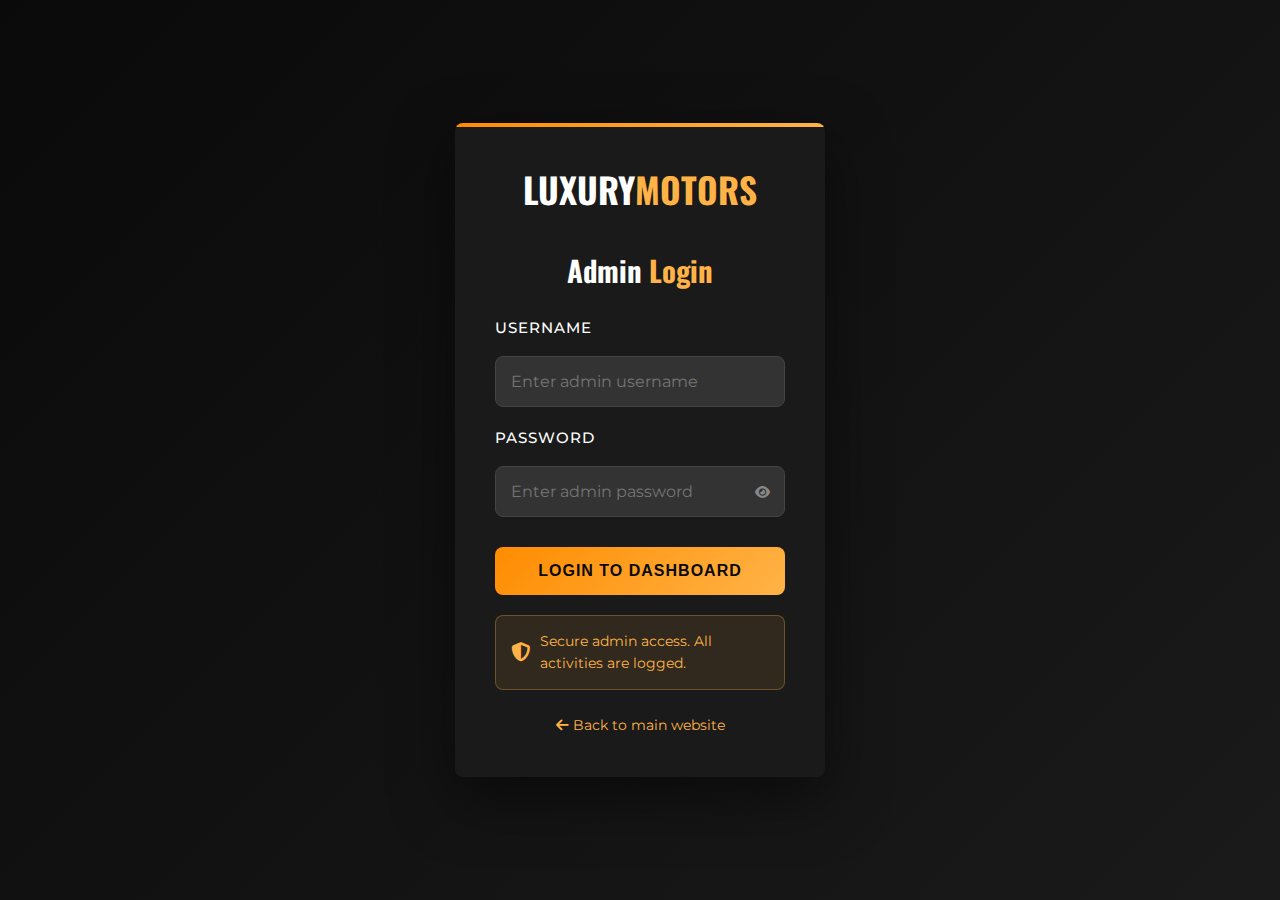
<file: admin.html>
<!DOCTYPE html>
<html lang="en">
<head>
    <meta charset="UTF-8">
    <meta name="viewport" content="width=device-width, initial-scale=1.0">
    <title>Admin Dashboard | Kings Global</title>
    <link rel="stylesheet" href="styles.css">
    <link rel="stylesheet" href="https://cdnjs.cloudflare.com/ajax/libs/font-awesome/6.4.0/css/all.min.css">
    <link href="https://fonts.googleapis.com/css2?family=Montserrat:wght@300;400;500;600;700;800&family=Oswald:wght@400;500;600;700&display=swap" rel="stylesheet">
    <link rel="icon" type="image/x-icon" href="data:image/svg+xml,<svg xmlns=%22http://www.w3.org/2000/svg%22 viewBox=%220 0 100 100%22><text y=%22.9em%22 font-size=%2290%22>🏎️</text></svg>">
    <!-- Add to admin.html head -->
<meta http-equiv="Content-Security-Policy" content="default-src 'self'; script-src 'self' https://cdnjs.cloudflare.com; style-src 'self' https://cdnjs.cloudflare.com https://fonts.googleapis.com; font-src 'self' https://fonts.gstatic.com; img-src 'self' data: https:; object-src 'none';">
<meta name="referrer" content="strict-origin-when-cross-origin">
</head>
<body class="admin-page">
    <!-- Admin Header -->
    <header class="header admin-header">
        <div class="container">
            <nav class="navbar">
                <a href="index.html" class="logo">KINGS<span>GLOBAL</span> <span class="admin-badge">ADMIN</span></a>
                <ul class="nav-menu">
                    <li><a href="index.html"><i class="fas fa-home"></i> Back to Site</a></li>
                    <li><a href="#dashboard"><i class="fas fa-tachometer-alt"></i> Dashboard</a></li>
                    <li><a href="#cars"><i class="fas fa-car"></i> Cars</a></li>
                    <li><a href="#orders"><i class="fas fa-shopping-cart"></i> Orders <span class="notification-badge" id="orderNotificationBadge">0</span></a></li>
                    <li><a href="#add-car"><i class="fas fa-plus-circle"></i> Add Car</a></li>
                </ul>
                <div class="hamburger">
                    <span class="bar"></span>
                    <span class="bar"></span>
                    <span class="bar"></span>
                </div>
            </nav>
        </div>
    </header>

    <!-- Admin Dashboard -->
    <main class="admin-main">
        <div class="container">
            <!-- Dashboard Stats -->
            <section class="dashboard-stats" id="dashboard">
                <h2 class="section-title">Admin <span>Dashboard</span></h2>
                <div class="stats-grid">
                    <div class="stat-card">
                        <div class="stat-icon">
                            <i class="fas fa-car"></i>
                        </div>
                        <div class="stat-content">
                            <h3 id="totalCars">0</h3>
                            <p>Total Cars</p>
                        </div>
                    </div>
                    <div class="stat-card">
                        <div class="stat-icon">
                            <i class="fas fa-check-circle"></i>
                        </div>
                        <div class="stat-content">
                            <h3 id="availableCars">0</h3>
                            <p>Available Cars</p>
                        </div>
                    </div>
                    <div class="stat-card">
                        <div class="stat-icon">
                            <i class="fas fa-shopping-cart"></i>
                        </div>
                        <div class="stat-content">
                            <h3 id="totalOrders">0</h3>
                            <p>Total Orders</p>
                        </div>
                    </div>
                    <div class="stat-card">
                        <div class="stat-icon">
                            <i class="fas fa-bell"></i>
                        </div>
                        <div class="stat-content">
                            <h3 id="newOrders">0</h3>
                            <p>New Orders</p>
                        </div>
                    </div>
                </div>
            </section>

            <!-- Recent Orders -->
            <section class="admin-section" id="orders">
                <div class="section-header">
                    <h2 class="section-title">Recent <span>Orders</span></h2>
                    <button class="btn-secondary" id="markAllRead">Mark All as Read</button>
                </div>
                <div class="orders-table-container">
                    <table class="orders-table" id="ordersTable">
                        <thead>
                            <tr>
                                <th>Order ID</th>
                                <th>Car</th>
                                <th>Customer</th>
                                <th>Phone</th>
                                <th>Date</th>
                                <th>Status</th>
                                <th>Actions</th>
                            </tr>
                        </thead>
                        <tbody id="ordersTableBody">
                            <!-- Orders will be loaded here -->
                        </tbody>
                    </table>
                </div>
                <div class="no-orders" id="noOrdersMessage">
                    <p>No orders yet. Orders will appear here when customers submit them.</p>
                </div>
            </section>

            <!-- Test Drive Requests Section -->
<section class="admin-section" id="test-drives">
    <div class="section-header">
        <h2 class="section-title">Test Drive <span>Requests</span></h2>
        <div class="section-actions">
            <input type="text" id="testDriveSearch" placeholder="Search requests...">
            <button class="btn-secondary" id="refreshTestDrives"><i class="fas fa-sync-alt"></i> Refresh</button>
        </div>
    </div>
    <div class="test-drives-table-container">
        <table class="orders-table" id="testDrivesTable">
            <thead>
                <tr>
                    <th>Customer</th>
                    <th>Phone</th>
                    <th>Car Interest</th>
                    <th>Date</th>
                    <th>Time</th>
                    <th>Status</th>
                    <th>Actions</th>
                </tr>
            </thead>
            <tbody id="testDrivesTableBody">
                <!-- Test drives will be loaded here -->
            </tbody>
        </table>
    </div>
    <div class="no-test-drives" id="noTestDrivesMessage">
        <p>No test drive requests yet. Requests will appear here when customers submit them.</p>
    </div>
</section>

<!-- Test Drive Details Modal -->
<div class="modal-overlay" id="testDriveDetailsModalOverlay">
    <div class="modal">
        <button class="modal-close" id="testDriveDetailsClose">&times;</button>
        <div class="modal-content">
            <h2>Test Drive Request Details</h2>
            <div class="test-drive-details-admin" id="testDriveDetailsContent">
                <!-- Test drive details will be loaded here -->
            </div>
        </div>
    </div>
</div>

 <!-- Car Management -->
            <section class="admin-section" id="cars">
                <div class="section-header">
                    <h2 class="section-title">Car <span>Management</span></h2>
                    <div class="section-actions">
                        <input type="text" id="adminSearch" placeholder="Search cars...">
                        <button class="btn-secondary" id="refreshCars"><i class="fas fa-sync-alt"></i> Refresh</button>
                    </div>
                </div>
                <div class="cars-table-container">
                    <table class="cars-table" id="carsTable">
                        <thead>
                            <tr>
                                <th>Car</th>
                                <th>Brand</th>
                                <th>Year</th>
                                <th>Price</th>
                                <th>Availability</th>
                                <th>Actions</th>
                            </tr>
                        </thead>
                        <tbody id="carsTableBody">
                            <!-- Cars will be loaded here -->
                        </tbody>
                    </table>
                </div>
            </section>

            <!-- Add/Edit Car Form -->
            <section class="admin-section" id="add-car">
                <div class="section-header">
                    <h2 class="section-title" id="formTitle">Add <span>New Car</span></h2>
                </div>
                <div class="form-container">
                    <form id="carForm">
                        <input type="hidden" id="carId">
                        
                        <div class="form-row">
                            <div class="form-group">
                                <label for="carName">Car Name *</label>
                                <input type="text" id="carName" required>
                            </div>
                            <div class="form-group">
                                <label for="carBrand">Brand *</label>
                                <input type="text" id="carBrand" required>
                            </div>
                        </div>
                        
                        <div class="form-row">
                            <div class="form-group">
                                <label for="carModel">Model *</label>
                                <input type="text" id="carModel" required>
                            </div>
                            <div class="form-group">
                                <label for="carYear">Year *</label>
                                <input type="number" id="carYear" min="2000" max="2025" required>
                            </div>
                        </div>
                        
                        <div class="form-row">
                            <div class="form-group">
                                <label for="carPrice">Price ($) *</label>
                                <input type="number" id="carPrice" min="0" step="1000" required>
                            </div>
                            <div class="form-group">
                                <label for="carMileage">Mileage *</label>
                                <input type="number" id="carMileage" min="0" required>
                            </div>
                        </div>
                        
                        <div class="form-row">
                            <div class="form-group">
                                <label for="carEngine">Engine Type *</label>
                                <input type="text" id="carEngine" required>
                            </div>
                            <div class="form-group">
                                <label for="carTransmission">Transmission *</label>
                                <select id="carTransmission" required>
                                    <option value="">Select Transmission</option>
                                    <option value="Automatic">Automatic</option>
                                    <option value="Manual">Manual</option>
                                    <option value="Dual-Clutch">Dual-Clutch</option>
                                    <option value="CVT">CVT</option>
                                </select>
                            </div>
                        </div>
                        
                        <div class="form-row">
                            <div class="form-group">
                                <label for="carFuel">Fuel Type *</label>
                                <select id="carFuel" required>
                                    <option value="">Select Fuel Type</option>
                                    <option value="Gasoline">Gasoline</option>
                                    <option value="Diesel">Diesel</option>
                                    <option value="Electric">Electric</option>
                                    <option value="Hybrid">Hybrid</option>
                                    <option value="Plug-in Hybrid">Plug-in Hybrid</option>
                                </select>
                            </div>
                            <div class="form-group">
                                <label for="carAvailability">Availability *</label>
                                <select id="carAvailability" required>
                                    <option value="In Stock">In Stock</option>
                                    <option value="Sold">Sold</option>
                                </select>
                            </div>
                        </div>
                        
                        <div class="form-group">
                            <label for="shortDescription">Short Description *</label>
                            <textarea id="shortDescription" rows="2" maxlength="150" required></textarea>
                            <div class="char-count"><span id="shortDescChars">0</span>/150</div>
                        </div>
                        
                        <div class="form-group">
                            <label for="longDescription">Long Description *</label>
                            <textarea id="longDescription" rows="5" required></textarea>
                        </div>
                        
                        <div class="form-group">
                            <label for="carImages">Image URLs (One per line) *</label>
                            <textarea id="carImages" rows="3" placeholder="https://example.com/car-image.jpg" required></textarea>
                            <p class="form-help">Enter one image URL per line. First image will be used as the main display image.</p>
                        </div>
                        
                        <div class="form-actions">
                            <button type="submit" class="btn-primary" id="submitCarBtn">Add Car</button>
                            <button type="button" class="btn-secondary" id="cancelEditBtn" style="display: none;">Cancel Edit</button>
                            <button type="button" class="btn-secondary" id="resetFormBtn">Reset Form</button>
                        </div>
                    </form>
                </div>
            </section>
        </div>

        <!-- Security Panel (Hidden by default) -->
<section class="admin-section security-section" id="security" style="display: none;">
    <div class="section-header">
        <h2 class="section-title">Security <span>Panel</span></h2>
        <button class="btn-secondary" id="refreshSecurity">Refresh</button>
    </div>
    
    <div class="security-stats">
        <div class="stat-card security-stat">
            <div class="stat-icon">
                <i class="fas fa-shield-alt"></i>
            </div>
            <div class="stat-content">
                <h3 id="lastLogin">--</h3>
                <p>Last Login</p>
            </div>
        </div>
        
        <div class="stat-card security-stat">
            <div class="stat-icon">
                <i class="fas fa-history"></i>
            </div>
            <div class="stat-content">
                <h3 id="securityLogsCount">0</h3>
                <p>Security Events</p>
            </div>
        </div>
        
        <div class="stat-card security-stat">
            <div class="stat-icon">
                <i class="fas fa-key"></i>
            </div>
            <div class="stat-content">
                <h3 id="passwordAge">--</h3>
                <p>Password Age</p>
            </div>
        </div>
    </div>
    
    <div class="security-actions">
        <button class="btn-secondary" id="changePasswordBtn">
            <i class="fas fa-key"></i> Change Password
        </button>
        <button class="btn-secondary" id="exportDataBtn">
            <i class="fas fa-download"></i> Export Data
        </button>
        <button class="btn-secondary" id="viewLogsBtn">
            <i class="fas fa-clipboard-list"></i> View Security Logs
        </button>
    </div>
</section>

<!-- Change Password Modal -->
<div class="modal-overlay" id="changePasswordModalOverlay">
    <div class="modal">
        <button class="modal-close" id="changePasswordClose">&times;</button>
        <div class="modal-content">
            <h2>Change Password</h2>
            <form id="changePasswordForm">
                <div class="form-group">
                    <label for="currentPassword">Current Password</label>
                    <input type="password" id="currentPassword" required>
                </div>
                
                <div class="form-group">
                    <label for="newPassword">New Password</label>
                    <input type="password" id="newPassword" required 
                           pattern="^(?=.*[a-z])(?=.*[A-Z])(?=.*\d)(?=.*[@$!%*?&])[A-Za-z\d@$!%*?&]{8,}$"
                           title="Must contain at least 8 characters, one uppercase, one lowercase, one number and one special character">
                    <small>Minimum 8 characters with uppercase, lowercase, number, and special character</small>
                </div>
                
                <div class="form-group">
                    <label for="confirmPassword">Confirm New Password</label>
                    <input type="password" id="confirmPassword" required>
                </div>
                
                <div class="password-strength" id="passwordStrength">
                    <div class="strength-bar"></div>
                    <span class="strength-text">Password strength</span>
                </div>
                
                <div class="form-actions">
                    <button type="submit" class="btn-primary">Change Password</button>
                    <button type="button" class="btn-secondary" id="cancelPasswordChange">Cancel</button>
                </div>
            </form>
        </div>
    </div>
</div>
    </main>

    <!-- Order Details Modal -->
    <div class="modal-overlay" id="orderDetailsModalOverlay">
        <div class="modal">
            <button class="modal-close" id="orderDetailsClose">&times;</button>
            <div class="modal-content">
                <h2>Order Details</h2>
                <div class="order-details" id="orderDetailsContent">
                    <!-- Order details will be loaded here -->
                </div>
            </div>
        </div>
    </div>

    <!-- Admin Toast -->
    <div class="toast" id="adminToast">
        <div class="toast-content">
            <i class="fas fa-check-circle toast-icon"></i>
            <p class="toast-message">Operation completed successfully!</p>
        </div>
    </div>

    <!-- Admin Toast Notification -->
<div class="admin-toast" id="adminToast">
    <div class="admin-toast-content">
        <i class="fas fa-check-circle admin-toast-icon"></i>
        <p class="admin-toast-message">Operation completed successfully!</p>
    </div>
</div>

<!-- Debug Panel (Remove in production) -->
<div class="debug-panel" style="position: fixed; bottom: 10px; right: 10px; background: rgba(0,0,0,0.8); color: white; padding: 10px; border-radius: 5px; font-size: 12px; z-index: 9999;">
    <button onclick="refreshAllData()" style="background: #3498db; color: white; border: none; padding: 5px 10px; border-radius: 3px; cursor: pointer; margin-bottom: 5px;">Refresh Data</button>
    <div id="debugInfo"></div>
</div>

<script>
function refreshAllData() {
    if (typeof loadDashboardStats === 'function') loadDashboardStats();
    if (typeof loadOrders === 'function') loadOrders();
    if (typeof loadCarsTable === 'function') loadCarsTable();
    if (typeof loadTestDrives === 'function') loadTestDrives();
    if (typeof updateNotificationBadge === 'function') updateNotificationBadge();
    showAdminToast('All data refreshed', 'success');
}

// Update debug info
setInterval(() => {
    const testDrives = JSON.parse(localStorage.getItem('luxuryMotorsTestDrives')) || [];
    const notifications = JSON.parse(localStorage.getItem('luxuryMotorsNotifications')) || [];
    
    document.getElementById('debugInfo').innerHTML = `
        Test Drives: ${testDrives.length}<br>
        Notifications: ${notifications.length}<br>
        Unread: ${notifications.filter(n => !n.read).length}
    `;
}, 2000);

<!-- Test Drive Requests -->
<section class="admin-section" id="test-drives">
    <div class="section-header">
        <h2 class="section-title">Test Drive <span>Requests</span></h2>
        <div class="section-actions">
            <button class="btn-secondary" onclick="loadTestDrives()">
                <i class="fas fa-sync-alt"></i> Refresh
            </button>
        </div>
    </div>
    
    <div class="table-container">
        <table class="admin-table">
            <thead>
                <tr>
                    <th>Name</th>
                    <th>Phone</th>
                    <th>Email</th>
                    <th>Car</th>
                    <th>Date</th>
                    <th>Time</th>
                    <th>Actions</th>
                </tr>
            </thead>
            <tbody id="testDrivesTableBody">
                <!-- Test drives will load here -->
            </tbody>
        </table>
    </div>
</section>

<table class="admin-table">
    <thead>
        <tr>
            <th>Name</th>
            <th>Phone</th>
            <th>Email</th>
            <th>Car</th>
            <th>Date</th>
            <th>Time</th>
            <th>Status</th>
            <th>Actions</th>
        </tr>
    </thead>
    <tbody id="testDrivesTableBody">
        <!-- Test drives will load here -->
    </tbody>
</table>
</script>

    <script src="admin.js"></script>
</body>
</html>
</file>
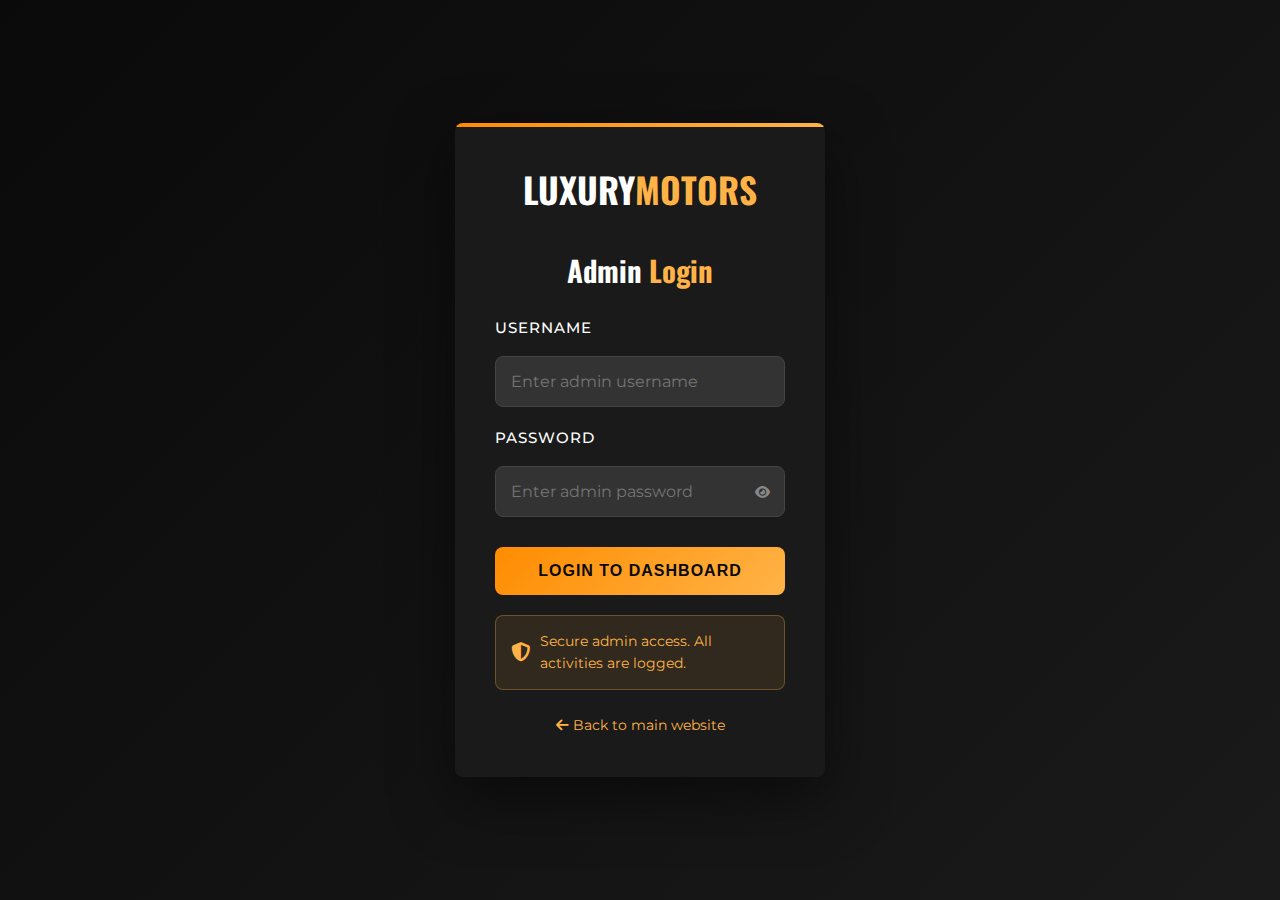
<file: login.html>
<!DOCTYPE html>
<html lang="en">
<head>
    <meta charset="UTF-8">
    <meta name="viewport" content="width=device-width, initial-scale=1.0">
    <title>Admin Login | Luxury Motors</title>
    <link rel="stylesheet" href="styles.css">
    <link rel="stylesheet" href="https://cdnjs.cloudflare.com/ajax/libs/font-awesome/6.4.0/css/all.min.css">
    <link href="https://fonts.googleapis.com/css2?family=Montserrat:wght@300;400;500;600;700;800&family=Oswald:wght@400;500;600;700&display=swap" rel="stylesheet">
    <style>
        .login-page {
            min-height: 100vh;
            display: flex;
            align-items: center;
            justify-content: center;
            background: linear-gradient(135deg, #0a0a0a 0%, #1a1a1a 100%);
            padding: 20px;
        }
        
        .login-container {
            width: 100%;
            max-width: 400px;
            animation: fadeIn 1s ease-out;
        }
        
        .login-card {
            background: var(--secondary-black);
            border-radius: var(--radius);
            padding: 40px;
            box-shadow: 0 20px 60px rgba(0, 0, 0, 0.5);
            position: relative;
            overflow: hidden;
        }
        
        .login-card::before {
            content: '';
            position: absolute;
            top: 0;
            left: 0;
            right: 0;
            height: 4px;
            background: linear-gradient(90deg, var(--accent-orange), var(--primary-gold));
        }
        
        .login-logo {
            text-align: center;
            margin-bottom: 30px;
        }
        
        .login-logo .logo {
            font-size: 2.2rem;
            display: inline-block;
        }
        
        .login-title {
            text-align: center;
            margin-bottom: 30px;
            color: var(--white);
            font-size: 1.8rem;
        }
        
        .login-title span {
            color: var(--primary-gold);
        }
        
        .login-form {
            display: flex;
            flex-direction: column;
            gap: 20px;
        }
        
        .form-group {
            margin-bottom: 0;
        }
        
        .form-group label {
            display: block;
            margin-bottom: 8px;
            color: var(--white);
            font-weight: 500;
        }
        
        .form-group input {
            width: 100%;
            padding: 15px;
            background: #333;
            border: 1px solid #444;
            border-radius: var(--radius);
            color: var(--white);
            font-size: 1rem;
            transition: var(--transition);
        }
        
        .form-group input:focus {
            outline: none;
            border-color: var(--primary-gold);
            box-shadow: 0 0 0 2px rgba(255, 179, 71, 0.2);
        }
        
        .password-container {
            position: relative;
        }
        
        .toggle-password {
            position: absolute;
            right: 15px;
            top: 50%;
            transform: translateY(-50%);
            background: none;
            border: none;
            color: var(--medium-gray);
            cursor: pointer;
        }
        
        .login-btn {
            width: 100%;
            padding: 15px;
            background: linear-gradient(135deg, var(--accent-orange), var(--primary-gold));
            color: var(--primary-black);
            border: none;
            border-radius: var(--radius);
            font-size: 1rem;
            font-weight: 600;
            text-transform: uppercase;
            letter-spacing: 1px;
            cursor: pointer;
            transition: var(--transition);
            margin-top: 10px;
        }
        
        .login-btn:hover {
            transform: translateY(-3px);
            box-shadow: 0 10px 20px rgba(0, 0, 0, 0.2);
        }
        
        .login-btn:disabled {
            opacity: 0.6;
            cursor: not-allowed;
            transform: none !important;
        }
        
        .login-footer {
            text-align: center;
            margin-top: 25px;
            color: var(--medium-gray);
            font-size: 0.9rem;
        }
        
        .login-footer a {
            color: var(--primary-gold);
            text-decoration: none;
        }
        
        .login-footer a:hover {
            text-decoration: underline;
        }
        
        .security-notice {
            display: flex;
            align-items: center;
            gap: 10px;
            background: rgba(255, 179, 71, 0.1);
            border: 1px solid rgba(255, 179, 71, 0.3);
            border-radius: var(--radius);
            padding: 15px;
            margin-top: 20px;
            color: var(--primary-gold);
            font-size: 0.9rem;
        }
        
        .security-notice i {
            font-size: 1.2rem;
        }
        
        .error-message {
            color: #e74c3c;
            font-size: 0.9rem;
            margin-top: 5px;
            display: none;
            animation: shake 0.5s ease-in-out;
        }
        
        .error-message.show {
            display: block;
        }
        
        .attempts-warning {
            color: #f39c12;
            font-size: 0.9rem;
            margin-top: 10px;
            display: none;
        }
        
        .attempts-warning.show {
            display: block;
        }
        
        .lockout-message {
            color: #e74c3c;
            font-size: 0.9rem;
            margin-top: 10px;
            text-align: center;
            display: none;
        }
        
        .lockout-message.show {
            display: block;
        }
        
        @keyframes fadeIn {
            from {
                opacity: 0;
                transform: translateY(20px);
            }
            to {
                opacity: 1;
                transform: translateY(0);
            }
        }
        
        @keyframes shake {
            0%, 100% {
                transform: translateX(0);
            }
            25% {
                transform: translateX(-10px);
            }
            75% {
                transform: translateX(10px);
            }
        }
    </style>
</head>
<body class="login-page">
    <div class="login-container">
        <div class="login-card">
            <div class="login-logo">
                <a href="index.html" class="logo">LUXURY<span>MOTORS</span></a>
            </div>
            
            <h1 class="login-title">Admin <span>Login</span></h1>
            
            <form class="login-form" id="loginForm">
                <div class="form-group">
                    <label for="username">Username</label>
                    <input type="text" id="username" placeholder="Enter admin username" required autocomplete="username">
                </div>
                
                <div class="form-group">
                    <label for="password">Password</label>
                    <div class="password-container">
                        <input type="password" id="password" placeholder="Enter admin password" required autocomplete="current-password">
                        <button type="button" class="toggle-password" id="togglePassword">
                            <i class="fas fa-eye"></i>
                        </button>
                    </div>
                    <div class="error-message" id="passwordError">Incorrect password. Please try again.</div>
                </div>
                
                <div class="attempts-warning" id="attemptsWarning">
                    <i class="fas fa-exclamation-triangle"></i> Warning: <span id="attemptsLeft">3</span> attempts remaining
                </div>
                
                <div class="lockout-message" id="lockoutMessage">
                    <i class="fas fa-lock"></i> Account locked. Please try again in <span id="lockoutTime">15</span> minutes.
                </div>
                
                <button type="submit" class="login-btn" id="loginBtn">
                    <span id="loginText">Login to Dashboard</span>
                    <div class="loading-spinner" id="loginSpinner" style="display: none; width: 20px; height: 20px; margin: 0 auto;"></div>
                </button>
            </form>
            
            <div class="security-notice">
                <i class="fas fa-shield-alt"></i>
                <span>Secure admin access. All activities are logged.</span>
            </div>
            
            <div class="login-footer">
                <p><a href="index.html"><i class="fas fa-arrow-left"></i> Back to main website</a></p>
            </div>
        </div>
    </div>

    <script src="login.js"></script>
</body>
</html>
</file>
<file: styles.css>
/* Reset and Base Styles */
* {
    margin: 0;
    padding: 0;
    box-sizing: border-box;
}

:root {
    --vh: 1vh;
}

.hero {
    min-height: calc(100 * var(--vh));
}

.hero-left,
.hero-right {
    min-height: calc(100 * var(--vh));
}

:root {
    --primary-black: #0a0a0a;
    --secondary-black: #1a1a1a;
    --primary-gold: #FFB347;
    --secondary-gold: #FFCC33;
    --accent-orange: #FF8C00;
    --light-gray: #f5f5f5;
    --medium-gray: #888;
    --white: #ffffff;
    --transition: all 0.3s ease;
    --shadow: 0 10px 30px rgba(0, 0, 0, 0.2);
    --radius: 8px;
}

html {
    scroll-behavior: smooth;
}

body {
    font-family: 'Montserrat', sans-serif;
    line-height: 1.6;
    color: var(--white);
    background-color: var(--primary-black);
    overflow-x: hidden;
}

.container {
    width: 100%;
    max-width: 1200px;
    margin: 0 auto;
    padding: 0 20px;
}

h1, h2, h3, h4 {
    font-family: 'Oswald', sans-serif;
    font-weight: 700;
    line-height: 1.2;
}

a {
    text-decoration: none;
    color: inherit;
}

ul {
    list-style: none;
}

img {
    max-width: 100%;
    height: auto;
    display: block;
}

.btn-primary, .btn-secondary {
    display: inline-block;
    padding: 14px 32px;
    font-family: 'Oswald', sans-serif;
    font-size: 1rem;
    font-weight: 600;
    text-transform: uppercase;
    letter-spacing: 1px;
    border: none;
    border-radius: var(--radius);
    cursor: pointer;
    transition: var(--transition);
}

.btn-primary {
    background: linear-gradient(135deg, var(--accent-orange), var(--primary-gold));
    color: var(--primary-black);
}

.btn-primary:hover {
    transform: translateY(-3px);
    box-shadow: var(--shadow);
}

.btn-secondary {
    background-color: transparent;
    color: var(--primary-gold);
    border: 2px solid var(--primary-gold);
}

.btn-secondary:hover {
    background-color: rgba(255, 179, 71, 0.1);
    transform: translateY(-3px);
}

.section-title {
    font-size: 2.5rem;
    margin-bottom: 15px;
    text-align: center;
}

.section-title span {
    color: var(--primary-gold);
}

.section-subtitle {
    font-size: 1.1rem;
    color: var(--medium-gray);
    text-align: center;
    margin-bottom: 50px;
}

/* Header & Navigation */
.header {
    position: fixed;
    top: 0;
    left: 0;
    width: 100%;
    z-index: 1000;
    padding: 20px 0;
    background-color: rgba(10, 10, 10, 0.95);
    backdrop-filter: blur(10px);
    transition: var(--transition);
}

.header.scrolled {
    padding: 15px 0;
    box-shadow: 0 5px 20px rgba(0, 0, 0, 0.2);
}

.navbar {
    display: flex;
    justify-content: space-between;
    align-items: center;
}

.logo {
    font-family: 'Oswald', sans-serif;
    font-size: 1.8rem;
    font-weight: 800;
    color: var(--white);
}

.logo span {
    color: var(--primary-gold);
}

.nav-menu {
    display: flex;
    gap: 30px;
}

.nav-menu a {
    font-weight: 500;
    font-size: 1rem;
    transition: var(--transition);
    position: relative;
}

.nav-menu a:hover {
    color: var(--primary-gold);
}

.nav-menu a::after {
    content: '';
    position: absolute;
    bottom: -5px;
    left: 0;
    width: 0;
    height: 2px;
    background-color: var(--primary-gold);
    transition: var(--transition);
}

.nav-menu a:hover::after {
    width: 100%;
}

.admin-btn {
    background-color: var(--primary-gold);
    color: var(--primary-black) !important;
    padding: 8px 20px;
    border-radius: var(--radius);
    font-weight: 600;
}

.admin-btn:hover {
    background-color: var(--accent-orange);
}

.admin-btn::after {
    display: none;
}

.hamburger {
    display: none;
    cursor: pointer;
}

.bar {
    display: block;
    width: 25px;
    height: 3px;
    margin: 5px auto;
    background-color: var(--white);
    transition: var(--transition);
}

/* Hero Section */
.hero {
    min-height: 100vh;
    display: flex;
    align-items: center;
    overflow: hidden;
}

.hero-container {
    display: flex;
    width: 100%;
    min-height: 100vh;
}

.hero-left {
    flex: 1;
    background: linear-gradient(135deg, var(--accent-orange), var(--primary-gold));
    display: flex;
    align-items: center;
    padding: 0 5%;
    position: relative;
    z-index: 1;
}

.hero-content {
    max-width: 500px;
}

.hero-title {
    font-size: 4.5rem;
    margin-bottom: 20px;
    line-height: 1;
}

.hero-title span {
    color: var(--primary-black);
}

.hero-subtitle {
    font-size: 1.2rem;
    margin-bottom: 40px;
    color: rgba(0, 0, 0, 0.8);
}

.hero-right {
    flex: 1.2;
    background-color: var(--secondary-black);
    position: relative;
    overflow: hidden;
}

.car-image-container {
    position: absolute;
    top: 0;
    left: 0;
    width: 100%;
    height: 100%;
    display: flex;
    align-items: center;
    justify-content: center;
}

.hero-car-img {
    width: 100%;
    height: 100%;
    object-fit: cover;
    object-position: center;
    animation: carZoom 20s ease-in-out infinite alternate;
}

@keyframes carZoom {
    0% {
        transform: scale(1);
    }
    100% {
        transform: scale(1.1);
    }
}

.car-overlay {
    position: absolute;
    top: 0;
    left: 0;
    width: 100%;
    height: 100%;
    background: linear-gradient(to right, rgba(26, 26, 26, 0.7), rgba(26, 26, 26, 0.3));
}

/* Inventory Section */
.inventory {
    padding: 100px 0;
    background-color: var(--primary-black);
}

.filter-container {
    display: flex;
    justify-content: space-between;
    align-items: center;
    margin-bottom: 40px;
    flex-wrap: wrap;
    gap: 20px;
}

.search-box {
    display: flex;
    flex: 1;
    max-width: 400px;
}

.search-box input {
    flex: 1;
    padding: 15px 20px;
    background-color: var(--secondary-black);
    border: 1px solid #333;
    border-right: none;
    border-radius: var(--radius) 0 0 var(--radius);
    color: var(--white);
    font-size: 1rem;
}

.search-box button {
    padding: 0 25px;
    background-color: var(--primary-gold);
    color: var(--primary-black);
    border: none;
    border-radius: 0 var(--radius) var(--radius) 0;
    cursor: pointer;
    font-size: 1.2rem;
    transition: var(--transition);
}

.search-box button:hover {
    background-color: var(--accent-orange);
}

.filter-options {
    display: flex;
    gap: 15px;
}

.filter-options select {
    padding: 15px 20px;
    background-color: var(--secondary-black);
    border: 1px solid #333;
    border-radius: var(--radius);
    color: var(--white);
    font-size: 1rem;
    cursor: pointer;
    min-width: 180px;
}

.cars-grid {
    display: grid;
    grid-template-columns: repeat(auto-fill, minmax(300px, 1fr));
    gap: 30px;
    margin-bottom: 50px;
}

.car-card {
    background-color: var(--secondary-black);
    border-radius: var(--radius);
    overflow: hidden;
    transition: var(--transition);
    opacity: 0;
    transform: translateY(20px);
    animation: fadeInUp 0.6s ease forwards;
}

.car-card:hover {
    transform: translateY(-10px);
    box-shadow: var(--shadow);
}

.car-card.sold::before {
    content: 'SOLD';
    position: absolute;
    top: 20px;
    right: -30px;
    background-color: #e74c3c;
    color: white;
    padding: 5px 30px;
    font-size: 0.9rem;
    font-weight: 600;
    transform: rotate(45deg);
    z-index: 2;
}

.car-card.sold .car-image::after {
    content: '';
    position: absolute;
    top: 0;
    left: 0;
    width: 100%;
    height: 100%;
    background-color: rgba(0, 0, 0, 0.7);
    z-index: 1;
}

@keyframes fadeInUp {
    to {
        opacity: 1;
        transform: translateY(0);
    }
}

.car-image {
    height: 200px;
    overflow: hidden;
    position: relative;
}

.car-image img {
    width: 100%;
    height: 100%;
    object-fit: cover;
    transition: var(--transition);
}

.car-card:hover .car-image img {
    transform: scale(1.05);
}

.car-content {
    padding: 25px;
}

.car-title {
    font-size: 1.5rem;
    margin-bottom: 10px;
    color: var(--white);
}

.car-brand {
    color: var(--primary-gold);
    font-weight: 600;
    font-size: 0.9rem;
    margin-bottom: 5px;
    text-transform: uppercase;
    letter-spacing: 1px;
}

.car-price {
    font-size: 1.8rem;
    font-weight: 700;
    color: var(--primary-gold);
    margin-bottom: 15px;
}

.car-specs {
    display: flex;
    gap: 15px;
    margin-bottom: 15px;
    flex-wrap: wrap;
}

.car-spec {
    display: flex;
    align-items: center;
    gap: 5px;
    color: var(--medium-gray);
    font-size: 0.9rem;
}

.car-spec i {
    color: var(--primary-gold);
}

.car-description {
    color: var(--medium-gray);
    font-size: 0.95rem;
    margin-bottom: 20px;
    line-height: 1.6;
}

.car-actions {
    display: flex;
    gap: 10px;
}

.car-actions button {
    flex: 1;
    padding: 12px 0;
    border-radius: var(--radius);
    font-weight: 600;
    cursor: pointer;
    transition: var(--transition);
    border: none;
    font-size: 0.9rem;
}

.view-details {
    background-color: transparent;
    color: var(--primary-gold);
    border: 1px solid var(--primary-gold);
}

.view-details:hover {
    background-color: rgba(255, 179, 71, 0.1);
}

.order-car {
    background-color: var(--primary-gold);
    color: var(--primary-black);
}

.order-car:hover {
    background-color: var(--accent-orange);
}

.order-car:disabled {
    background-color: #666;
    color: #999;
    cursor: not-allowed;
}

.view-all-container {
    text-align: center;
}

/* About Section */
.about {
    padding: 100px 0;
    background-color: var(--secondary-black);
}

.about-content {
    display: grid;
    grid-template-columns: 1fr 1fr;
    gap: 60px;
    align-items: center;
}

.about-text p {
    margin-bottom: 20px;
    color: var(--medium-gray);
    font-size: 1.1rem;
}

.stats {
    display: grid;
    grid-template-columns: repeat(3, 1fr);
    gap: 30px;
    margin-top: 40px;
}

.stat h3 {
    font-size: 2.5rem;
    color: var(--primary-gold);
    margin-bottom: 5px;
}

.stat p {
    font-size: 0.9rem;
    color: var(--medium-gray);
    margin-bottom: 0;
}

.about-image {
    border-radius: var(--radius);
    overflow: hidden;
    box-shadow: var(--shadow);
}

.about-image img {
    width: 100%;
    height: 100%;
    object-fit: cover;
    transition: var(--transition);
}

.about-image:hover img {
    transform: scale(1.05);
}

/* Contact Section */
.contact {
    padding: 100px 0;
    background-color: var(--primary-black);
}

.contact-content {
    display: grid;
    grid-template-columns: 1fr 1fr;
    gap: 60px;
}

.contact-info {
    display: flex;
    flex-direction: column;
    gap: 30px;
}

.info-item {
    display: flex;
    gap: 20px;
    align-items: flex-start;
}

.info-item i {
    font-size: 1.5rem;
    color: var(--primary-gold);
    margin-top: 5px;
}

.info-item h3 {
    font-size: 1.3rem;
    margin-bottom: 8px;
    color: var(--white);
}

.info-item p {
    color: var(--medium-gray);
}

.contact-form h3 {
    font-size: 1.8rem;
    margin-bottom: 25px;
    color: var(--white);
}

.contact-form form {
    display: flex;
    flex-direction: column;
    gap: 20px;
}

.contact-form input,
.contact-form textarea {
    padding: 15px;
    background-color: var(--secondary-black);
    border: 1px solid #333;
    border-radius: var(--radius);
    color: var(--white);
    font-size: 1rem;
    font-family: 'Montserrat', sans-serif;
}

.contact-form input:focus,
.contact-form textarea:focus {
    outline: none;
    border-color: var(--primary-gold);
}

.contact-form button {
    align-self: flex-start;
}

/* Footer */
.footer {
    padding: 60px 0 30px;
    background-color: var(--secondary-black);
}

.footer-content {
    display: grid;
    grid-template-columns: 1fr 1fr 1fr;
    gap: 40px;
    margin-bottom: 40px;
}

.footer-logo .logo {
    font-size: 1.8rem;
    margin-bottom: 15px;
    display: inline-block;
}

.footer-logo p {
    color: var(--medium-gray);
    max-width: 300px;
}

.footer-links h3,
.footer-social h3 {
    font-size: 1.3rem;
    margin-bottom: 20px;
    color: var(--white);
}

.footer-links ul {
    display: flex;
    flex-direction: column;
    gap: 12px;
}

.footer-links a {
    color: var(--medium-gray);
    transition: var(--transition);
}

.footer-links a:hover {
    color: var(--primary-gold);
    padding-left: 5px;
}

.social-icons {
    display: flex;
    gap: 15px;
}

.social-icons a {
    display: inline-flex;
    align-items: center;
    justify-content: center;
    width: 40px;
    height: 40px;
    background-color: #333;
    border-radius: 50%;
    color: var(--white);
    transition: var(--transition);
}

.social-icons a:hover {
    background-color: var(--primary-gold);
    color: var(--primary-black);
    transform: translateY(-5px);
}

.footer-bottom {
    padding-top: 30px;
    border-top: 1px solid #333;
    text-align: center;
    color: var(--medium-gray);
    font-size: 0.9rem;
}



/* Modals */
.modal-overlay {
    position: fixed;
    top: 0;
    left: 0;
    width: 100%;
    height: 100%;
    background-color: rgba(0, 0, 0, 0.9);
    display: flex;
    align-items: center;
    justify-content: center;
    z-index: 2000;
    opacity: 0;
    visibility: hidden;
    transition: var(--transition);
    padding: 20px;
}

.modal-overlay.active {
    opacity: 1;
    visibility: visible;
}

.modal {
    background-color: var(--secondary-black);
    border-radius: var(--radius);
    width: 100%;
    max-width: 900px;
    max-height: 90vh;
    overflow-y: auto;
    position: relative;
    box-shadow: 0 20px 60px rgba(0, 0, 0, 0.5);
    animation: modalFadeIn 0.3s ease;
}

@keyframes modalFadeIn {
    from {
        opacity: 0;
        transform: translateY(-30px);
    }
    to {
        opacity: 1;
        transform: translateY(0);
    }
}

.modal-close {
    position: absolute;
    top: 20px;
    right: 20px;
    background: none;
    border: none;
    color: var(--white);
    font-size: 2rem;
    cursor: pointer;
    z-index: 10;
    transition: var(--transition);
}

.modal-close:hover {
    color: var(--primary-gold);
    transform: rotate(90deg);
}

.modal-content {
    padding: 40px;
}

/* Car Details Modal */
.car-details {
    display: grid;
    grid-template-columns: 1fr 1fr;
    gap: 40px;
}

.car-details-images {
    display: flex;
    flex-direction: column;
    gap: 15px;
}

.car-details-main-image {
    height: 300px;
    border-radius: var(--radius);
    overflow: hidden;
}

.car-details-main-image img {
    width: 100%;
    height: 100%;
    object-fit: cover;
}

.car-details-thumbnails {
    display: flex;
    gap: 10px;
}

.car-details-thumbnail {
    width: 80px;
    height: 60px;
    border-radius: 5px;
    overflow: hidden;
    cursor: pointer;
    opacity: 0.7;
    transition: var(--transition);
}

.car-details-thumbnail.active {
    opacity: 1;
    border: 2px solid var(--primary-gold);
}

.car-details-thumbnail img {
    width: 100%;
    height: 100%;
    object-fit: cover;
}

.car-details-info h2 {
    font-size: 2.2rem;
    margin-bottom: 10px;
    color: var(--white);
}

.car-details-brand {
    color: var(--primary-gold);
    font-weight: 600;
    font-size: 1rem;
    margin-bottom: 5px;
    text-transform: uppercase;
    letter-spacing: 1px;
}

.car-details-price {
    font-size: 2.5rem;
    font-weight: 700;
    color: var(--primary-gold);
    margin-bottom: 20px;
}

.car-details-specs {
    display: grid;
    grid-template-columns: repeat(2, 1fr);
    gap: 15px;
    margin-bottom: 25px;
}

.car-details-spec {
    display: flex;
    flex-direction: column;
    padding: 15px;
    background-color: rgba(255, 179, 71, 0.1);
    border-radius: var(--radius);
}

.car-details-spec-label {
    font-size: 0.9rem;
    color: var(--medium-gray);
    margin-bottom: 5px;
}

.car-details-spec-value {
    font-size: 1.1rem;
    font-weight: 600;
    color: var(--white);
}

.car-details-description {
    margin-bottom: 30px;
}

.car-details-description h3 {
    font-size: 1.3rem;
    margin-bottom: 10px;
    color: var(--white);
}

.car-details-description p {
    color: var(--medium-gray);
    line-height: 1.7;
}

.car-details-actions {
    display: flex;
    gap: 15px;
}

/* Order Form Modal */
#orderForm {
    display: flex;
    flex-direction: column;
    gap: 20px;
}

.form-group {
    display: flex;
    flex-direction: column;
    gap: 8px;
}

.form-group label {
    font-weight: 500;
    color: var(--white);
}

.form-group input,
.form-group textarea {
    padding: 15px;
    background-color: #333;
    border: 1px solid #444;
    border-radius: var(--radius);
    color: var(--white);
    font-size: 1rem;
    font-family: 'Montserrat', sans-serif;
}

.form-group input:focus,
.form-group textarea:focus {
    outline: none;
    border-color: var(--primary-gold);
}

/* Toast Notification */
.toast {
    position: fixed;
    bottom: 30px;
    right: 30px;
    background-color: #2ecc71;
    color: white;
    padding: 15px 25px;
    border-radius: var(--radius);
    display: flex;
    align-items: center;
    gap: 15px;
    box-shadow: 0 5px 15px rgba(0, 0, 0, 0.2);
    z-index: 3000;
    transform: translateY(100px);
    opacity: 0;
    transition: var(--transition);
}

.toast.show {
    transform: translateY(0);
    opacity: 1;
}

.toast-icon {
    font-size: 1.5rem;
}

.toast-message {
    font-weight: 500;
}

/* Responsive Styles */
@media (max-width: 992px) {
    .hero-container {
        flex-direction: column;
    }
    
    .hero-left, .hero-right {
        flex: none;
        width: 100%;
    }
    
    .hero-left {
        padding: 60px 5%;
        min-height: 50vh;
    }
    
    .hero-right {
        min-height: 50vh;
    }
    
    .about-content,
    .contact-content {
        grid-template-columns: 1fr;
    }
    
    .car-details {
        grid-template-columns: 1fr;
    }
    
    .footer-content {
        grid-template-columns: 1fr 1fr;
    }
    
    .section-title {
        font-size: 2.2rem;
    }
    
    .hero-title {
        font-size: 3.5rem;
    }
}

@media (max-width: 768px) {
    .hamburger {
        display: block;
    }
    
    .hamburger.active .bar:nth-child(2) {
        opacity: 0;
    }
    
    .hamburger.active .bar:nth-child(1) {
        transform: translateY(8px) rotate(45deg);
    }
    
    .hamburger.active .bar:nth-child(3) {
        transform: translateY(-8px) rotate(-45deg);
    }
    
    .nav-menu {
        position: fixed;
        top: 80px;
        left: -100%;
        flex-direction: column;
        background-color: var(--secondary-black);
        width: 100%;
        text-align: center;
        padding: 40px 0;
        gap: 0;
        transition: var(--transition);
        box-shadow: 0 10px 30px rgba(0, 0, 0, 0.2);
        z-index: 999;
    }
    
    .nav-menu.active {
        left: 0;
    }
    
    .nav-menu li {
        margin: 15px 0;
    }
    
    .filter-container {
        flex-direction: column;
        align-items: stretch;
    }
    
    .search-box {
        max-width: 100%;
    }
    
    .filter-options {
        flex-direction: column;
    }
    
    .filter-options select {
        width: 100%;
    }
    
    .stats {
        grid-template-columns: 1fr;
        gap: 20px;
    }
    
    .car-details-specs {
        grid-template-columns: 1fr;
    }
    
    .footer-content {
        grid-template-columns: 1fr;
        gap: 30px;
    }
    
    .hero-title {
        font-size: 2.8rem;
    }
}

@media (max-width: 576px) {
    .container {
        padding: 0 15px;
    }
    
    .section-title {
        font-size: 1.8rem;
    }
    
    .hero-title {
        font-size: 2.3rem;
    }
    
    .btn-primary, .btn-secondary {
        padding: 12px 25px;
    }
    
    .modal-content {
        padding: 30px 20px;
    }
    
    .car-details-actions {
        flex-direction: column;
    }
}
/* Add to the existing CSS file - Animation Enhancements */

/* Hero Section Animation Enhancement */
.hero-left {
    animation: slideInLeft 1s ease-out;
}

@keyframes slideInLeft {
    from {
        opacity: 0;
        transform: translateX(-50px);
    }
    to {
        opacity: 1;
        transform: translateX(0);
    }
}

.hero-right {
    animation: slideInRight 1s ease-out 0.3s both;
}

@keyframes slideInRight {
    from {
        opacity: 0;
        transform: translateX(50px);
    }
    to {
        opacity: 1;
        transform: translateX(0);
    }
}

.hero-title {
    animation: fadeInUp 0.8s ease-out 0.5s both;
}

.hero-subtitle {
    animation: fadeInUp 0.8s ease-out 0.7s both;
}

.hero .btn-primary {
    animation: fadeInUp 0.8s ease-out 0.9s both;
}

/* Car Card Stagger Animation */
.cars-grid {
    animation: fadeIn 0.5s ease-out;
}

@keyframes fadeIn {
    from {
        opacity: 0;
    }
    to {
        opacity: 1;
    }
}

/* Loading Spinner */
.loading-spinner {
    display: none;
    width: 50px;
    height: 50px;
    border: 5px solid rgba(255, 179, 71, 0.3);
    border-radius: 50%;
    border-top-color: var(--primary-gold);
    animation: spin 1s linear infinite;
    margin: 50px auto;
}

@keyframes spin {
    to {
        transform: rotate(360deg);
    }
}

/* Floating Animation for CTAs */
.btn-primary, .btn-secondary {
    animation: float 3s ease-in-out infinite;
}

@keyframes float {
    0%, 100% {
        transform: translateY(0);
    }
    50% {
        transform: translateY(-5px);
    }
}

/* Pulse Animation for Important Elements */
.pulse {
    animation: pulse 2s infinite;
}

@keyframes pulse {
    0% {
        box-shadow: 0 0 0 0 rgba(255, 179, 71, 0.4);
    }
    70% {
        box-shadow: 0 0 0 10px rgba(255, 179, 71, 0);
    }
    100% {
        box-shadow: 0 0 0 0 rgba(255, 179, 71, 0);
    }
}

/* Page Transition */
.page-transition {
    position: fixed;
    top: 0;
    left: 0;
    width: 100%;
    height: 100%;
    background: var(--primary-black);
    z-index: 9999;
    transform: translateY(100%);
}

/* Scroll Animation for Sections */
.section-hidden {
    opacity: 0;
    transform: translateY(50px);
    transition: all 0.8s ease;
}

.section-visible {
    opacity: 1;
    transform: translateY(0);
}

/* Shake Animation for Errors */
.shake {
    animation: shake 0.5s ease-in-out;
}

@keyframes shake {
    0%, 100% {
        transform: translateX(0);
    }
    25% {
        transform: translateX(-10px);
    }
    75% {
        transform: translateX(10px);
    }
}

/* Gradient Border Animation */
.gradient-border {
    position: relative;
    background: var(--secondary-black);
    border-radius: var(--radius);
}

.gradient-border::before {
    content: '';
    position: absolute;
    top: -2px;
    left: -2px;
    right: -2px;
    bottom: -2px;
    background: linear-gradient(45deg, var(--accent-orange), var(--primary-gold), #ff0080, var(--accent-orange));
    border-radius: calc(var(--radius) + 2px);
    z-index: -1;
    background-size: 400%;
    animation: borderGlow 3s linear infinite;
}

@keyframes borderGlow {
    0% {
        background-position: 0 0;
    }
    50% {
        background-position: 400% 0;
    }
    100% {
        background-position: 0 0;
    }
}

/* Typewriter Effect */
.typewriter {
    overflow: hidden;
    border-right: 3px solid var(--primary-gold);
    white-space: nowrap;
    animation: typing 3.5s steps(40, end), blink-caret 0.75s step-end infinite;
}

@keyframes typing {
    from {
        width: 0;
    }
    to {
        width: 100%;
    }
}

@keyframes blink-caret {
    from, to {
        border-color: transparent;
    }
    50% {
        border-color: var(--primary-gold);
    }
}

/* Bounce Animation */
.bounce {
    animation: bounce 2s infinite;
}

@keyframes bounce {
    0%, 20%, 50%, 80%, 100% {
        transform: translateY(0);
    }
    40% {
        transform: translateY(-10px);
    }
    60% {
        transform: translateY(-5px);
    }
}

/* Add these to the Admin CSS section */
.login-container {
    animation: fadeIn 1s ease-out;
}

.login-card {
    animation: slideUp 0.8s ease-out 0.3s both;
}

@keyframes slideUp {
    from {
        opacity: 0;
        transform: translateY(30px);
    }
    to {
        opacity: 1;
        transform: translateY(0);
    }
}

/* Security Badge Animation */
.security-badge {
    animation: pulse 2s infinite;
}

/* Admin Panel Specific Animations */
.unread-order {
    animation: highlightPulse 3s ease-in-out infinite;
}

@keyframes highlightPulse {
    0%, 100% {
        background-color: rgba(255, 179, 71, 0.05);
    }
    50% {
        background-color: rgba(255, 179, 71, 0.1);
    }
}

/* Form Input Focus Animation */
.form-group input:focus,
.form-group select:focus,
.form-group textarea:focus {
    animation: inputFocus 0.3s ease-out;
}

@keyframes inputFocus {
    0% {
        transform: scale(1);
    }
    50% {
        transform: scale(1.02);
    }
    100% {
        transform: scale(1);
    }
}

/* Success/Error Message Animations */
.message-success {
    animation: slideDown 0.5s ease-out;
}

.message-error {
    animation: shake 0.5s ease-in-out;
}

@keyframes slideDown {
    from {
        opacity: 0;
        transform: translateY(-20px);
    }
    to {
        opacity: 1;
        transform: translateY(0);
    }
}

/* Add hover animation for cards */
.car-card:hover {
    animation: cardHover 0.3s ease-out forwards;
}

@keyframes cardHover {
    to {
        transform: translateY(-10px) scale(1.02);
        box-shadow: 0 20px 40px rgba(0, 0, 0, 0.3);
    }
}

/* Logo Animation */
.logo {
    position: relative;
    overflow: hidden;
}

.logo::after {
    content: '';
    position: absolute;
    top: 0;
    left: -100%;
    width: 100%;
    height: 100%;
    background: linear-gradient(90deg, transparent, rgba(255, 255, 255, 0.1), transparent);
    animation: logoShine 3s infinite;
}

@keyframes logoShine {
    0% {
        left: -100%;
    }
    100% {
        left: 100%;
    }
}
/* Password Strength Meter */
.password-strength {
    margin: 20px 0;
    padding: 10px;
    background: #333;
    border-radius: var(--radius);
}

.strength-bar {
    height: 10px;
    width: 0%;
    background: #e74c3c;
    border-radius: 5px;
    transition: width 0.3s ease, background 0.3s ease;
}

.strength-text {
    display: block;
    margin-top: 5px;
    font-size: 0.9rem;
    color: var(--medium-gray);
}

.strength-bar.weak {
    width: 25%;
    background: #e74c3c;
}

.strength-bar.fair {
    width: 50%;
    background: #f39c12;
}

.strength-bar.good {
    width: 75%;
    background: #3498db;
}

.strength-bar.strong {
    width: 100%;
    background: #2ecc71;
}

.security-stat {
    border: 2px solid transparent;
    animation: borderGlow 3s linear infinite;
}

.security-section {
    animation: fadeIn 0.8s ease-out;
}

.security-actions {
    display: flex;
    gap: 15px;
    margin-top: 30px;
    flex-wrap: wrap;
}

/* ============================================
   ENHANCED ADMIN PANEL STYLES
   ============================================ */

/* Admin Page Base */
.admin-page {
    background: linear-gradient(135deg, #0a0a0a 0%, #1a1a1a 50%, #0f0f0f 100%);
    min-height: 100vh;
}

.admin-header {
    background: rgba(10, 10, 10, 0.98);
    backdrop-filter: blur(10px);
    border-bottom: 2px solid var(--primary-gold);
    box-shadow: 0 5px 30px rgba(0, 0, 0, 0.5);
}

.admin-header .logo {
    font-size: 1.8rem;
    background: linear-gradient(135deg, var(--white), var(--primary-gold));
    -webkit-background-clip: text;
    -webkit-text-fill-color: transparent;
    background-clip: text;
    position: relative;
    padding: 5px 0;
}

.admin-header .logo::after {
    content: '';
    position: absolute;
    bottom: -5px;
    left: 0;
    width: 100%;
    height: 2px;
    background: linear-gradient(90deg, transparent, var(--primary-gold), transparent);
    animation: lineGlow 2s ease-in-out infinite;
}

@keyframes lineGlow {
    0%, 100% { opacity: 0.3; }
    50% { opacity: 1; }
}

.admin-badge {
    background: linear-gradient(135deg, var(--accent-orange), var(--primary-gold));
    color: var(--primary-black);
    padding: 4px 12px;
    border-radius: 20px;
    font-size: 0.7rem;
    font-weight: 700;
    letter-spacing: 1px;
    margin-left: 10px;
    text-transform: uppercase;
    box-shadow: 0 2px 10px rgba(255, 179, 71, 0.3);
    animation: badgePulse 3s ease-in-out infinite;
}

@keyframes badgePulse {
    0%, 100% { transform: scale(1); box-shadow: 0 2px 10px rgba(255, 179, 71, 0.3); }
    50% { transform: scale(1.05); box-shadow: 0 4px 20px rgba(255, 179, 71, 0.5); }
}

/* Admin Navigation Enhancement */
.admin-header .nav-menu a {
    padding: 8px 20px;
    border-radius: 30px;
    transition: all 0.3s ease;
    position: relative;
    overflow: hidden;
}

.admin-header .nav-menu a::before {
    content: '';
    position: absolute;
    top: 0;
    left: -100%;
    width: 100%;
    height: 100%;
    background: linear-gradient(90deg, transparent, rgba(255, 179, 71, 0.2), transparent);
    transition: left 0.5s ease;
}

.admin-header .nav-menu a:hover::before {
    left: 100%;
}

.admin-header .nav-menu a:hover {
    background: rgba(255, 179, 71, 0.1);
    transform: translateY(-2px);
}

.admin-header .nav-menu a i {
    margin-right: 8px;
    width: 20px;
    text-align: center;
}

.notification-badge {
    background: linear-gradient(135deg, #e74c3c, #c0392b);
    color: white;
    font-size: 0.7rem;
    padding: 2px 8px;
    border-radius: 10px;
    margin-left: 8px;
    font-weight: 700;
    min-width: 20px;
    text-align: center;
    box-shadow: 0 2px 5px rgba(231, 76, 60, 0.3);
    animation: notificationPulse 2s ease-in-out infinite;
}

@keyframes notificationPulse {
    0%, 100% { transform: scale(1); }
    50% { transform: scale(1.1); }
}

/* Admin Main Content */
.admin-main {
    padding: 40px 0 80px;
    animation: fadeIn 0.8s ease-out;
}

/* Dashboard Stats Enhancement */
.dashboard-stats {
    margin-bottom: 60px;
    padding: 30px;
    background: rgba(26, 26, 26, 0.5);
    border-radius: 20px;
    backdrop-filter: blur(10px);
    border: 1px solid rgba(255, 179, 71, 0.1);
    box-shadow: 0 10px 40px rgba(0, 0, 0, 0.3);
}

.dashboard-stats .section-title {
    text-align: left;
    margin-bottom: 30px;
    font-size: 2.2rem;
    position: relative;
    padding-bottom: 15px;
}

.dashboard-stats .section-title::after {
    content: '';
    position: absolute;
    bottom: 0;
    left: 0;
    width: 80px;
    height: 3px;
    background: linear-gradient(90deg, var(--accent-orange), var(--primary-gold));
    border-radius: 2px;
}

.stats-grid {
    display: grid;
    grid-template-columns: repeat(auto-fit, minmax(250px, 1fr));
    gap: 25px;
}

.stat-card {
    background: linear-gradient(135deg, rgba(40, 40, 40, 0.8), rgba(30, 30, 30, 0.9));
    border-radius: 15px;
    padding: 30px;
    display: flex;
    align-items: center;
    gap: 25px;
    transition: all 0.4s ease;
    position: relative;
    overflow: hidden;
    border: 1px solid rgba(255, 179, 71, 0.1);
    box-shadow: 0 5px 20px rgba(0, 0, 0, 0.2);
}

.stat-card::before {
    content: '';
    position: absolute;
    top: 0;
    left: 0;
    right: 0;
    height: 3px;
    background: linear-gradient(90deg, var(--accent-orange), var(--primary-gold));
}

.stat-card:hover {
    transform: translateY(-10px) scale(1.02);
    box-shadow: 0 15px 40px rgba(0, 0, 0, 0.4);
    border-color: rgba(255, 179, 71, 0.3);
}

.stat-icon {
    width: 70px;
    height: 70px;
    background: linear-gradient(135deg, var(--accent-orange), var(--primary-gold));
    border-radius: 50%;
    display: flex;
    align-items: center;
    justify-content: center;
    font-size: 1.8rem;
    color: var(--primary-black);
    box-shadow: 0 5px 15px rgba(255, 179, 71, 0.3);
    flex-shrink: 0;
    transition: transform 0.3s ease;
}

.stat-card:hover .stat-icon {
    transform: rotate(15deg) scale(1.1);
}

.stat-content h3 {
    font-size: 2.5rem;
    color: var(--white);
    margin-bottom: 5px;
    font-weight: 800;
    text-shadow: 0 2px 5px rgba(0, 0, 0, 0.3);
}

.stat-content p {
    color: var(--medium-gray);
    font-size: 1rem;
    font-weight: 500;
    text-transform: uppercase;
    letter-spacing: 1px;
}

/* Admin Sections */
.admin-section {
    margin-bottom: 60px;
    padding: 40px;
    background: rgba(26, 26, 26, 0.5);
    border-radius: 20px;
    backdrop-filter: blur(10px);
    border: 1px solid rgba(255, 179, 71, 0.1);
    box-shadow: 0 10px 40px rgba(0, 0, 0, 0.3);
    animation: slideUp 0.6s ease-out;
}

@keyframes slideUp {
    from {
        opacity: 0;
        transform: translateY(30px);
    }
    to {
        opacity: 1;
        transform: translateY(0);
    }
}

.section-header {
    display: flex;
    justify-content: space-between;
    align-items: center;
    margin-bottom: 40px;
    padding-bottom: 20px;
    border-bottom: 1px solid rgba(255, 255, 255, 0.1);
    flex-wrap: wrap;
    gap: 20px;
}

.section-header .section-title {
    font-size: 2rem;
    margin: 0;
    text-align: left;
    position: relative;
}

.section-header .section-title::after {
    content: '';
    position: absolute;
    bottom: -22px;
    left: 0;
    width: 60px;
    height: 3px;
    background: linear-gradient(90deg, var(--accent-orange), var(--primary-gold));
}

.section-actions {
    display: flex;
    gap: 15px;
    align-items: center;
}

.section-actions input {
    padding: 12px 20px;
    background: rgba(40, 40, 40, 0.8);
    border: 1px solid rgba(255, 179, 71, 0.2);
    border-radius: 30px;
    color: var(--white);
    font-size: 1rem;
    min-width: 250px;
    transition: all 0.3s ease;
}

.section-actions input:focus {
    outline: none;
    border-color: var(--primary-gold);
    box-shadow: 0 0 0 3px rgba(255, 179, 71, 0.1);
    transform: scale(1.02);
}

.section-actions .btn-secondary {
    padding: 12px 25px;
    border-radius: 30px;
    font-weight: 600;
    display: flex;
    align-items: center;
    gap: 8px;
    transition: all 0.3s ease;
}

.section-actions .btn-secondary:hover {
    background: rgba(255, 179, 71, 0.15);
    transform: translateY(-2px);
}

/* Tables Enhancement */
.orders-table-container,
.cars-table-container {
    overflow-x: auto;
    background: rgba(30, 30, 30, 0.8);
    border-radius: 15px;
    border: 1px solid rgba(255, 179, 71, 0.1);
    box-shadow: 0 5px 25px rgba(0, 0, 0, 0.2);
}

.orders-table,
.cars-table {
    width: 100%;
    border-collapse: separate;
    border-spacing: 0;
}

.orders-table th,
.cars-table th {
    background: linear-gradient(135deg, rgba(50, 50, 50, 0.9), rgba(40, 40, 40, 0.9));
    padding: 20px 15px;
    text-align: left;
    font-weight: 700;
    color: var(--primary-gold);
    border-bottom: 2px solid rgba(255, 179, 71, 0.3);
    font-size: 0.9rem;
    text-transform: uppercase;
    letter-spacing: 1px;
    position: sticky;
    top: 0;
    z-index: 10;
}

.orders-table td,
.cars-table td {
    padding: 20px 15px;
    border-bottom: 1px solid rgba(255, 255, 255, 0.05);
    color: var(--white);
    font-weight: 500;
    transition: all 0.3s ease;
}

.orders-table tr:not(:last-child) td,
.cars-table tr:not(:last-child) td {
    border-bottom: 1px solid rgba(255, 255, 255, 0.05);
}

.orders-table tr:hover td,
.cars-table tr:hover td {
    background: rgba(255, 179, 71, 0.05);
    transform: scale(1.01);
}

/* Status and Availability Badges */
.status-badge,
.availability-badge {
    display: inline-block;
    padding: 8px 16px;
    border-radius: 20px;
    font-size: 0.8rem;
    font-weight: 700;
    text-transform: uppercase;
    letter-spacing: 0.5px;
    box-shadow: 0 3px 10px rgba(0, 0, 0, 0.2);
    transition: all 0.3s ease;
}

.status-badge.new,
.availability-badge.in-stock {
    background: linear-gradient(135deg, #2ecc71, #27ae60);
    color: white;
}

.status-badge.pending {
    background: linear-gradient(135deg, #f39c12, #d35400);
    color: white;
}

.status-badge.completed {
    background: linear-gradient(135deg, #3498db, #2980b9);
    color: white;
}

.availability-badge.sold {
    background: linear-gradient(135deg, #e74c3c, #c0392b);
    color: white;
}

/* Action Buttons Enhancement */
.action-btn {
    width: 40px;
    height: 40px;
    border-radius: 50%;
    border: none;
    background: rgba(255, 255, 255, 0.1);
    color: var(--white);
    font-size: 1.1rem;
    cursor: pointer;
    margin: 0 5px;
    transition: all 0.3s ease;
    display: inline-flex;
    align-items: center;
    justify-content: center;
    box-shadow: 0 3px 10px rgba(0, 0, 0, 0.2);
}

.action-btn:hover {
    transform: translateY(-3px) scale(1.1);
    box-shadow: 0 5px 15px rgba(0, 0, 0, 0.3);
}

.action-btn.edit-car {
    background: linear-gradient(135deg, #3498db, #2980b9);
}

.action-btn.delete-car,
.action-btn.delete-order {
    background: linear-gradient(135deg, #e74c3c, #c0392b);
}

.action-btn.view-order {
    background: linear-gradient(135deg, #2ecc71, #27ae60);
}

/* Car Table Info Enhancement */
.car-table-info {
    display: flex;
    align-items: center;
    gap: 15px;
}

.car-table-img {
    width: 80px;
    height: 50px;
    object-fit: cover;
    border-radius: 8px;
    border: 2px solid rgba(255, 179, 71, 0.3);
    transition: all 0.3s ease;
}

.car-table-info:hover .car-table-img {
    transform: scale(1.1);
    border-color: var(--primary-gold);
}

.car-table-model {
    font-size: 0.85rem;
    color: var(--medium-gray);
    margin-top: 5px;
}

/* Form Container Enhancement */
.form-container {
    background: rgba(30, 30, 30, 0.8);
    border-radius: 20px;
    padding: 40px;
    border: 1px solid rgba(255, 179, 71, 0.1);
    box-shadow: 0 10px 40px rgba(0, 0, 0, 0.2);
    animation: fadeIn 0.8s ease-out;
}

.form-row {
    display: grid;
    grid-template-columns: 1fr 1fr;
    gap: 30px;
    margin-bottom: 30px;
}

.form-group {
    margin-bottom: 25px;
}

.form-group label {
    display: block;
    margin-bottom: 10px;
    font-weight: 600;
    color: var(--white);
    font-size: 0.95rem;
    text-transform: uppercase;
    letter-spacing: 1px;
}

.form-group input,
.form-group select,
.form-group textarea {
    width: 100%;
    padding: 15px 20px;
    background: rgba(40, 40, 40, 0.8);
    border: 2px solid rgba(255, 179, 71, 0.2);
    border-radius: 10px;
    color: var(--white);
    font-size: 1rem;
    font-family: 'Montserrat', sans-serif;
    transition: all 0.3s ease;
}

.form-group input:focus,
.form-group select:focus,
.form-group textarea:focus {
    outline: none;
    border-color: var(--primary-gold);
    box-shadow: 0 0 0 3px rgba(255, 179, 71, 0.1);
    background: rgba(50, 50, 50, 0.9);
    transform: translateY(-2px);
}

.char-count {
    text-align: right;
    font-size: 0.85rem;
    color: var(--medium-gray);
    margin-top: 8px;
}

.form-help {
    font-size: 0.85rem;
    color: var(--medium-gray);
    margin-top: 8px;
    font-style: italic;
}

.form-actions {
    display: flex;
    gap: 20px;
    margin-top: 40px;
    padding-top: 30px;
    border-top: 1px solid rgba(255, 255, 255, 0.1);
}

.form-actions .btn-primary,
.form-actions .btn-secondary {
    padding: 15px 35px;
    border-radius: 30px;
    font-weight: 700;
    text-transform: uppercase;
    letter-spacing: 1px;
    transition: all 0.3s ease;
}

.form-actions .btn-primary:hover {
    transform: translateY(-3px) scale(1.05);
    box-shadow: 0 10px 25px rgba(255, 179, 71, 0.3);
}

.form-actions .btn-secondary:hover {
    transform: translateY(-3px);
    background: rgba(255, 179, 71, 0.15);
}

/* No Orders Message Enhancement */
.no-orders {
    text-align: center;
    padding: 60px 20px;
    background: rgba(40, 40, 40, 0.5);
    border-radius: 15px;
    border: 2px dashed rgba(255, 179, 71, 0.3);
}

.no-orders p {
    color: var(--medium-gray);
    font-size: 1.1rem;
    margin-bottom: 20px;
}

/* Order Details Modal Enhancement */
.order-details-info {
    display: grid;
    grid-template-columns: repeat(auto-fit, minmax(250px, 1fr));
    gap: 20px;
    margin-bottom: 40px;
}

.order-detail {
    background: rgba(40, 40, 40, 0.8);
    padding: 20px;
    border-radius: 10px;
    border-left: 4px solid var(--primary-gold);
}

.order-detail strong {
    display: block;
    color: var(--primary-gold);
    margin-bottom: 8px;
    font-size: 0.9rem;
    text-transform: uppercase;
    letter-spacing: 1px;
}

.order-detail span {
    color: var(--white);
    font-size: 1.1rem;
    font-weight: 600;
}

.phone-link {
    color: var(--primary-gold);
    text-decoration: none;
    transition: all 0.3s ease;
}

.phone-link:hover {
    color: var(--accent-orange);
    text-decoration: underline;
}

.customer-message {
    background: rgba(40, 40, 40, 0.8);
    padding: 20px;
    border-radius: 10px;
    margin-top: 20px;
    border-left: 4px solid #3498db;
    font-style: italic;
    line-height: 1.6;
}

.order-details-actions {
    display: flex;
    gap: 15px;
    justify-content: flex-end;
    padding-top: 30px;
    border-top: 1px solid rgba(255, 255, 255, 0.1);
}

/* Security Section Enhancement */
.security-section {
    animation: fadeIn 0.8s ease-out;
}

.security-stats {
    display: grid;
    grid-template-columns: repeat(auto-fit, minmax(250px, 1fr));
    gap: 25px;
    margin-bottom: 40px;
}

.security-stat {
    border: 2px solid rgba(255, 179, 71, 0.3);
    animation: borderGlow 3s linear infinite;
}

.security-actions {
    display: flex;
    gap: 15px;
    margin-top: 30px;
    flex-wrap: wrap;
}

.security-actions .btn-secondary {
    padding: 15px 25px;
    border-radius: 30px;
    font-weight: 600;
    display: flex;
    align-items: center;
    gap: 10px;
    transition: all 0.3s ease;
}

.security-actions .btn-secondary:hover {
    background: rgba(255, 179, 71, 0.15);
    transform: translateY(-3px);
}

/* Password Strength Meter */
.password-strength {
    margin: 20px 0;
    padding: 20px;
    background: rgba(40, 40, 40, 0.8);
    border-radius: 10px;
    border: 2px solid rgba(255, 179, 71, 0.2);
}

.strength-bar {
    height: 10px;
    width: 0%;
    background: #e74c3c;
    border-radius: 5px;
    transition: all 0.5s ease;
    margin-bottom: 10px;
}

.strength-text {
    display: block;
    color: var(--medium-gray);
    font-size: 0.9rem;
    text-align: center;
}

.strength-bar.weak {
    width: 25%;
    background: linear-gradient(90deg, #e74c3c, #f39c12);
}

.strength-bar.fair {
    width: 50%;
    background: linear-gradient(90deg, #f39c12, #f1c40f);
}

.strength-bar.good {
    width: 75%;
    background: linear-gradient(90deg, #f1c40f, #2ecc71);
}

.strength-bar.strong {
    width: 100%;
    background: linear-gradient(90deg, #2ecc71, #27ae60);
}

/* Logout Button Enhancement */
#logoutBtn {
    color: #e74c3c !important;
    background: rgba(231, 76, 60, 0.1) !important;
    border: 2px solid rgba(231, 76, 60, 0.3) !important;
    animation: logoutPulse 4s ease-in-out infinite;
}

@keyframes logoutPulse {
    0%, 100% { border-color: rgba(231, 76, 60, 0.3); }
    50% { border-color: rgba(231, 76, 60, 0.6); }
}

#logoutBtn:hover {
    background: rgba(231, 76, 60, 0.2) !important;
    transform: translateY(-2px);
}

/* Responsive Design for Admin */
@media (max-width: 1024px) {
    .form-row {
        grid-template-columns: 1fr;
        gap: 20px;
    }
    
    .admin-section {
        padding: 30px;
    }
    
    .section-header {
        flex-direction: column;
        align-items: flex-start;
    }
    
    .section-actions {
        width: 100%;
    }
    
    .section-actions input {
        min-width: 0;
        flex: 1;
    }
}

@media (max-width: 768px) {
    .stats-grid {
        grid-template-columns: 1fr;
    }
    
    .security-stats {
        grid-template-columns: 1fr;
    }
    
    .admin-section {
        padding: 25px;
    }
    
    .form-container {
        padding: 25px;
    }
    
    .stat-card {
        flex-direction: column;
        text-align: center;
        gap: 20px;
    }
    
    .section-actions {
        flex-direction: column;
        align-items: stretch;
    }
    
    .action-btn {
        margin: 5px;
    }
    
    .form-actions {
        flex-direction: column;
    }
    
    .form-actions .btn-primary,
    .form-actions .btn-secondary {
        width: 100%;
        text-align: center;
    }
}

@media (max-width: 480px) {
    .admin-header .logo {
        font-size: 1.5rem;
    }
    
    .admin-badge {
        font-size: 0.6rem;
        padding: 3px 8px;
    }
    
    .dashboard-stats,
    .admin-section {
        padding: 20px;
    }
    
    .section-header .section-title {
        font-size: 1.6rem;
    }
    
    .stat-content h3 {
        font-size: 2rem;
    }
    
    .orders-table th,
    .cars-table th,
    .orders-table td,
    .cars-table td {
        padding: 12px 8px;
        font-size: 0.85rem;
    }
    
    .action-btn {
        width: 35px;
        height: 35px;
        font-size: 1rem;
    }
}

/* Loading Animation for Admin */
.admin-loading {
    position: fixed;
    top: 0;
    left: 0;
    width: 100%;
    height: 100%;
    background: var(--primary-black);
    display: flex;
    flex-direction: column;
    align-items: center;
    justify-content: center;
    z-index: 9999;
    animation: fadeOut 0.5s ease-out 1s forwards;
}

.admin-loading-spinner {
    width: 80px;
    height: 80px;
    border: 5px solid rgba(255, 179, 71, 0.1);
    border-radius: 50%;
    border-top-color: var(--primary-gold);
    animation: spin 1s linear infinite;
    margin-bottom: 30px;
}

.admin-loading-text {
    color: var(--primary-gold);
    font-size: 1.2rem;
    font-weight: 600;
    letter-spacing: 2px;
    text-transform: uppercase;
    animation: textPulse 2s ease-in-out infinite;
}

@keyframes textPulse {
    0%, 100% { opacity: 0.6; }
    50% { opacity: 1; }
}

@keyframes fadeOut {
    to {
        opacity: 0;
        visibility: hidden;
    }
}

/* Admin Toast Notification */
.admin-toast {
    position: fixed;
    bottom: 30px;
    right: 30px;
    background: linear-gradient(135deg, #2ecc71, #27ae60);
    color: white;
    padding: 20px 25px;
    border-radius: 15px;
    display: flex;
    align-items: center;
    gap: 15px;
    box-shadow: 0 10px 30px rgba(0, 0, 0, 0.3);
    z-index: 9998;
    transform: translateX(150%);
    transition: transform 0.5s cubic-bezier(0.68, -0.55, 0.265, 1.55);
    max-width: 400px;
    border-left: 5px solid white;
}

.admin-toast.show {
    transform: translateX(0);
}

.admin-toast.error {
    background: linear-gradient(135deg, #e74c3c, #c0392b);
}

.admin-toast.warning {
    background: linear-gradient(135deg, #f39c12, #d35400);
}

.admin-toast-icon {
    font-size: 1.5rem;
}

.admin-toast-message {
    font-weight: 500;
    flex: 1;
}

/* ============================================
   RESPONSIVE DESIGN - MOBILE FIRST APPROACH
   ============================================ */

/* Base Mobile Styles (Default - under 576px) */
body {
    font-size: 16px;
    line-height: 1.5;
}

.container {
    width: 100%;
    padding: 0 15px;
    margin: 0 auto;
}

/* Header & Navigation - Mobile First */
.header {
    padding: 15px 0;
}

.navbar {
    display: flex;
    justify-content: space-between;
    align-items: center;
    flex-wrap: wrap;
}

.logo {
    font-size: 1.5rem;
    z-index: 1001;
}

.hamburger {
    display: block;
    cursor: pointer;
    padding: 5px;
    z-index: 1001;
}

.bar {
    display: block;
    width: 25px;
    height: 3px;
    margin: 5px auto;
    background-color: var(--white);
    transition: var(--transition);
}

.hamburger.active .bar:nth-child(2) {
    opacity: 0;
}

.hamburger.active .bar:nth-child(1) {
    transform: translateY(8px) rotate(45deg);
}

.hamburger.active .bar:nth-child(3) {
    transform: translateY(-8px) rotate(-45deg);
}

.nav-menu {
    position: fixed;
    left: -100%;
    top: 0;
    flex-direction: column;
    background-color: var(--secondary-black);
    width: 100%;
    height: 100vh;
    text-align: center;
    transition: var(--transition);
    padding-top: 80px;
    z-index: 1000;
    overflow-y: auto;
}

.nav-menu.active {
    left: 0;
}

.nav-menu li {
    margin: 15px 0;
    width: 100%;
}

.nav-menu a {
    display: block;
    padding: 15px;
    font-size: 1.1rem;
    border-bottom: 1px solid rgba(255, 255, 255, 0.1);
}

.nav-menu a:hover {
    background-color: rgba(255, 179, 71, 0.1);
}

.admin-btn {
    margin: 20px auto;
    display: inline-block;
    padding: 12px 30px;
}

/* Hero Section - Mobile */
.hero-container {
    flex-direction: column;
    min-height: 100vh;
}

.hero-left,
.hero-right {
    width: 100%;
    min-height: 50vh;
}

.hero-left {
    padding: 40px 20px;
}

.hero-title {
    font-size: 2.5rem;
    line-height: 1.1;
}

.hero-subtitle {
    font-size: 1rem;
    margin-bottom: 30px;
}

.btn-primary {
    padding: 12px 25px;
    font-size: 0.95rem;
}

/* Inventory Section - Mobile */
.inventory {
    padding: 60px 0;
}

.section-title {
    font-size: 2rem;
    margin-bottom: 15px;
}

.section-subtitle {
    font-size: 1rem;
    margin-bottom: 30px;
}

.filter-container {
    flex-direction: column;
    gap: 15px;
    margin-bottom: 30px;
}

.search-box {
    width: 100%;
    max-width: 100%;
}

.search-box input {
    width: 100%;
    padding: 12px 15px;
}

.filter-options {
    width: 100%;
    flex-direction: column;
    gap: 10px;
}

.filter-options select {
    width: 100%;
    padding: 12px 15px;
}

.cars-grid {
    grid-template-columns: 1fr;
    gap: 20px;
    margin-bottom: 30px;
}

.car-card {
    margin-bottom: 10px;
}

.car-title {
    font-size: 1.3rem;
}

.car-price {
    font-size: 1.5rem;
}

.car-specs {
    grid-template-columns: repeat(2, 1fr);
    gap: 10px;
}

.car-actions {
    flex-direction: column;
    gap: 10px;
}

.car-actions button {
    width: 100%;
    padding: 12px;
}

/* About Section - Mobile */
.about {
    padding: 60px 0;
}

.about-content {
    grid-template-columns: 1fr;
    gap: 30px;
}

.stats {
    grid-template-columns: 1fr;
    gap: 20px;
    margin-top: 30px;
}

.stat h3 {
    font-size: 2rem;
}

/* Contact Section - Mobile */
.contact {
    padding: 60px 0;
}

.contact-content {
    grid-template-columns: 1fr;
    gap: 30px;
}

.info-item {
    flex-direction: column;
    align-items: flex-start;
    gap: 10px;
}

.info-item i {
    font-size: 1.3rem;
}

/* Footer - Mobile */
.footer {
    padding: 40px 0 20px;
}

.footer-content {
    grid-template-columns: 1fr;
    gap: 30px;
}

.footer-links ul {
    gap: 10px;
}

.social-icons {
    gap: 10px;
}

.social-icons a {
    width: 35px;
    height: 35px;
}

/* Modals - Mobile */
.modal {
    width: 95%;
    max-height: 85vh;
    margin: 20px;
}

.modal-content {
    padding: 20px;
}

.car-details {
    grid-template-columns: 1fr;
    gap: 20px;
}

.car-details-main-image {
    height: 200px;
}

.car-details-specs {
    grid-template-columns: 1fr;
}

.car-details-actions {
    flex-direction: column;
    gap: 10px;
}

.car-details-actions button {
    width: 100%;
}

/* Admin Panel - Mobile */
.admin-section {
    padding: 20px;
    margin-bottom: 40px;
}

.dashboard-stats {
    padding: 20px;
    margin-bottom: 40px;
}

.stats-grid {
    grid-template-columns: 1fr;
    gap: 20px;
}

.stat-card {
    padding: 20px;
    flex-direction: column;
    text-align: center;
}

.stat-icon {
    width: 50px;
    height: 50px;
    font-size: 1.3rem;
}

.stat-content h3 {
    font-size: 1.8rem;
}

.section-header {
    flex-direction: column;
    align-items: flex-start;
    gap: 15px;
}

.section-actions {
    width: 100%;
    flex-direction: column;
    gap: 10px;
}

.section-actions input {
    width: 100%;
}

.orders-table-container,
.cars-table-container {
    margin: 0 -20px;
    width: calc(100% + 40px);
    border-radius: 0;
}

.orders-table,
.cars-table {
    font-size: 0.85rem;
}

.orders-table th,
.cars-table th,
.orders-table td,
.cars-table td {
    padding: 10px 8px;
    white-space: nowrap;
}

.car-table-info {
    flex-direction: column;
    text-align: center;
    gap: 10px;
}

.car-table-img {
    width: 100%;
    height: 60px;
    object-fit: cover;
}

.action-btn {
    width: 35px;
    height: 35px;
    margin: 2px;
    font-size: 0.9rem;
}

.form-container {
    padding: 20px;
}

.form-row {
    grid-template-columns: 1fr;
    gap: 0;
    margin-bottom: 0;
}

.form-group {
    margin-bottom: 20px;
}

.form-actions {
    flex-direction: column;
    gap: 10px;
}

.form-actions button {
    width: 100%;
}

/* Login Page - Mobile */
.login-container {
    padding: 15px;
}

.login-card {
    padding: 25px;
}

.login-title {
    font-size: 1.5rem;
}

/* ============================================
   TABLET STYLES (576px - 768px)
   ============================================ */
@media (min-width: 576px) {
    .container {
        max-width: 540px;
        padding: 0 20px;
    }
    
    .hero-title {
        font-size: 3rem;
    }
    
    .hero-subtitle {
        font-size: 1.1rem;
    }
    
    .section-title {
        font-size: 2.2rem;
    }
    
    .cars-grid {
        grid-template-columns: repeat(2, 1fr);
        gap: 25px;
    }
    
    .stats {
        grid-template-columns: repeat(3, 1fr);
    }
    
    .footer-content {
        grid-template-columns: repeat(2, 1fr);
    }
    
    .modal {
        width: 90%;
    }
    
    .car-details-specs {
        grid-template-columns: repeat(2, 1fr);
    }
    
    /* Admin - Tablet */
    .stats-grid {
        grid-template-columns: repeat(2, 1fr);
    }
    
    .section-actions {
        flex-direction: row;
    }
    
    .car-table-info {
        flex-direction: row;
        text-align: left;
    }
    
    .form-row {
        grid-template-columns: 1fr;
    }
}

/* ============================================
   SMALL DESKTOP/TABLET LANDSCAPE (768px - 992px)
   ============================================ */
@media (min-width: 768px) {
    .container {
        max-width: 720px;
    }
    
    .hero-title {
        font-size: 3.5rem;
    }
    
    .hero-left {
        padding: 60px 40px;
    }
    
    .section-title {
        font-size: 2.5rem;
    }
    
    .inventory,
    .about,
    .contact {
        padding: 80px 0;
    }
    
    .filter-container {
        flex-direction: row;
        align-items: center;
    }
    
    .search-box {
        max-width: 300px;
    }
    
    .filter-options {
        flex-direction: row;
        width: auto;
    }
    
    .filter-options select {
        width: auto;
        min-width: 180px;
    }
    
    .car-actions {
        flex-direction: row;
    }
    
    .car-actions button {
        width: auto;
    }
    
    .about-content {
        grid-template-columns: 1fr 1fr;
        gap: 40px;
    }
    
    .contact-content {
        grid-template-columns: 1fr 1fr;
    }
    
    .info-item {
        flex-direction: row;
        align-items: center;
    }
    
    .footer-content {
        grid-template-columns: repeat(3, 1fr);
    }
    
    .modal {
        width: 85%;
    }
    
    .car-details {
        grid-template-columns: 1fr 1fr;
    }
    
    .car-details-actions {
        flex-direction: row;
    }
    
    .car-details-actions button {
        width: auto;
    }
    
    /* Admin - Small Desktop */
    .stats-grid {
        grid-template-columns: repeat(4, 1fr);
    }
    
    .admin-section {
        padding: 30px;
    }
    
    .dashboard-stats {
        padding: 30px;
    }
    
    .form-row {
        grid-template-columns: 1fr 1fr;
        gap: 20px;
    }
    
    .section-header {
        flex-direction: row;
        align-items: center;
    }
    
    .form-actions {
        flex-direction: row;
    }
    
    .form-actions button {
        width: auto;
    }
}

/* ============================================
   DESKTOP (992px - 1200px)
   ============================================ */
@media (min-width: 992px) {
    .container {
        max-width: 960px;
    }
    
    .hamburger {
        display: none;
    }
    
    .nav-menu {
        position: static;
        flex-direction: row;
        background-color: transparent;
        width: auto;
        height: auto;
        padding-top: 0;
        left: 0;
        display: flex;
    }
    
    .nav-menu li {
        margin: 0;
        width: auto;
    }
    
    .nav-menu a {
        padding: 8px 20px;
        border-bottom: none;
        font-size: 1rem;
    }
    
    .hero-container {
        flex-direction: row;
    }
    
    .hero-left,
    .hero-right {
        width: 50%;
        min-height: 100vh;
    }
    
    .hero-left {
        padding: 0 5%;
    }
    
    .hero-title {
        font-size: 4rem;
    }
    
    .hero-subtitle {
        font-size: 1.2rem;
    }
    
    .cars-grid {
        grid-template-columns: repeat(3, 1fr);
    }
    
    .stats {
        gap: 30px;
    }
    
    .stat h3 {
        font-size: 2.5rem;
    }
    
    .modal {
        width: 80%;
        max-width: 900px;
    }
    
    /* Admin - Desktop */
    .orders-table-container,
    .cars-table-container {
        margin: 0;
        width: 100%;
        border-radius: 15px;
    }
}

/* ============================================
   LARGE DESKTOP (1200px and above)
   ============================================ */
@media (min-width: 1200px) {
    .container {
        max-width: 1140px;
    }
    
    .hero-title {
        font-size: 4.5rem;
    }
    
    .hero-left {
        padding: 0 8%;
    }
    
    .section-title {
        font-size: 3rem;
    }
    
    .cars-grid {
        grid-template-columns: repeat(4, 1fr);
        gap: 30px;
    }
    
    .car-image {
        height: 220px;
    }
    
    .modal {
        max-width: 1000px;
    }
    
    .car-details-main-image {
        height: 350px;
    }
}

/* ============================================
   EXTRA LARGE DESKTOP (1400px and above)
   ============================================ */
@media (min-width: 1400px) {
    .container {
        max-width: 1320px;
    }
    
    .hero-title {
        font-size: 5rem;
    }
    
    .cars-grid {
        grid-template-columns: repeat(4, 1fr);
        gap: 40px;
    }
}

/* ============================================
   SPECIFIC DEVICE ADJUSTMENTS
   ============================================ */

/* iPhone 5/SE and small phones */
@media (max-width: 320px) {
    .logo {
        font-size: 1.3rem;
    }
    
    .hero-title {
        font-size: 2rem;
    }
    
    .btn-primary {
        padding: 10px 20px;
        font-size: 0.9rem;
    }
    
    .car-specs {
        grid-template-columns: 1fr;
    }
}

/* iPhone 6/7/8 and similar */
@media (min-width: 375px) and (max-width: 414px) {
    .hero-title {
        font-size: 2.8rem;
    }
}

/* iPad Portrait */
@media (min-width: 768px) and (max-width: 834px) and (orientation: portrait) {
    .hero-left,
    .hero-right {
        width: 100%;
        min-height: 50vh;
    }
    
    .cars-grid {
        grid-template-columns: repeat(2, 1fr);
    }
}

/* iPad Landscape */
@media (min-width: 1024px) and (max-width: 1112px) and (orientation: landscape) {
    .hero-container {
        flex-direction: row;
    }
    
    .hero-left,
    .hero-right {
        width: 50%;
        min-height: 100vh;
    }
    
    .cars-grid {
        grid-template-columns: repeat(3, 1fr);
    }
}

/* Galaxy Fold and other foldables */
@media (max-width: 280px) {
    .container {
        padding: 0 10px;
    }
    
    .logo {
        font-size: 1.1rem;
    }
    
    .hero-title {
        font-size: 1.8rem;
    }
    
    .section-title {
        font-size: 1.5rem;
    }
}

/* ============================================
   TOUCH DEVICE OPTIMIZATIONS
   ============================================ */
@media (hover: none) and (pointer: coarse) {
    .car-card:hover {
        transform: none;
    }
    
    .btn-primary:hover,
    .btn-secondary:hover {
        transform: none;
    }
    
    .nav-menu a:hover {
        background-color: transparent;
    }
    
    /* Increase tap target sizes for mobile */
    .car-actions button,
    .action-btn,
    .filter-options select,
    .search-box button {
        min-height: 44px;
        min-width: 44px;
    }
    
    .nav-menu a {
        padding: 20px 15px;
    }
}

/* ============================================
   PRINT STYLES
   ============================================ */
@media print {
    .header,
    .footer,
    .btn-primary,
    .btn-secondary,
    .filter-container,
    .car-actions,
    .modal-close,
    .admin-header,
    .section-actions,
    .action-btn {
        display: none !important;
    }
    
    body {
        background: white !important;
        color: black !important;
        font-size: 12pt;
    }
    
    .container {
        width: 100%;
        max-width: none;
        padding: 0;
    }
    
    .hero,
    .inventory,
    .about,
    .contact {
        padding: 20px 0 !important;
        page-break-inside: avoid;
    }
    
    .cars-grid {
        grid-template-columns: 1fr !important;
        gap: 10px;
    }
    
    .car-card {
        break-inside: avoid;
        border: 1px solid #ddd !important;
        background: white !important;
        color: black !important;
    }
    
    .car-image {
        height: 150px;
    }
}

/* ============================================
   HIGH DPI SCREENS
   ============================================ */
@media (-webkit-min-device-pixel-ratio: 2), (min-resolution: 192dpi) {
    body {
        -webkit-font-smoothing: antialiased;
        -moz-osx-font-smoothing: grayscale;
    }
    
    .hero-car-img,
    .car-image img,
    .about-image img {
        image-rendering: -webkit-optimize-contrast;
        image-rendering: crisp-edges;
    }
}

/* ============================================
   REDUCED MOTION PREFERENCES
   ============================================ */
@media (prefers-reduced-motion: reduce) {
    *,
    *::before,
    *::after {
        animation-duration: 0.01ms !important;
        animation-iteration-count: 1 !important;
        transition-duration: 0.01ms !important;
        scroll-behavior: auto !important;
    }
    
    .hero-car-img {
        animation: none !important;
    }
    
    .logo::after {
        animation: none !important;
    }
    
    .btn-primary,
    .btn-secondary {
        animation: none !important;
    }
    
    .admin-badge {
        animation: none !important;
    }
    
    .notification-badge {
        animation: none !important;
    }
}

/* ============================================
   DARK MODE SUPPORT
   ============================================ */
@media (prefers-color-scheme: dark) {
    /* Already dark mode by default */
}

@media (prefers-color-scheme: light) {
    .admin-page {
        background: #f8f9fa;
    }
    
    .admin-section,
    .dashboard-stats,
    .form-container,
    .login-card {
        background: rgba(255, 255, 255, 0.95);
        border-color: rgba(0, 0, 0, 0.1);
    }
    
    .admin-section h2,
    .admin-section .section-title,
    .form-group label,
    .order-detail strong,
    .order-detail span {
        color: #333;
    }
    
    .orders-table-container,
    .cars-table-container {
        background: white;
    }
    
    .orders-table th,
    .cars-table th {
        background: #f8f9fa;
        color: var(--primary-black);
    }
    
    .orders-table td,
    .cars-table td {
        color: #333;
        border-color: rgba(0, 0, 0, 0.1);
    }
}

/* ============================================
   ORIENTATION SPECIFIC STYLES
   ============================================ */
@media (orientation: portrait) {
    .hero-container {
        flex-direction: column;
    }
    
    .hero-left,
    .hero-right {
        width: 100%;
    }
}

@media (orientation: landscape) and (max-height: 500px) {
    .hero-container {
        flex-direction: row;
    }
    
    .hero-left,
    .hero-right {
        width: 50%;
        min-height: 100vh;
    }
    
    .hero-title {
        font-size: 2.5rem;
    }
    
    .hero-subtitle {
        font-size: 1rem;
    }
}

/* ============================================
   FIXES FOR COMMON RESPONSIVE ISSUES
   ============================================ */

/* Prevent horizontal scrolling */
html, body {
    max-width: 100%;
    overflow-x: hidden;
}

/* Ensure images are responsive */
img {
    max-width: 100%;
    height: auto;
}

/* Prevent text overflow */
h1, h2, h3, h4, h5, h6, p, li, a, span, div {
    word-wrap: break-word;
    overflow-wrap: break-word;
}

/* Fix for long URLs and text */
.long-text {
    overflow: hidden;
    text-overflow: ellipsis;
}

/* Fix for tables on mobile */
table {
    border-collapse: collapse;
    width: 100%;
}

/* Fix for flexbox items shrinking too much */
.flex-item {
    flex-shrink: 1;
    min-width: 0;
}

/* Fix for grid items */
.grid-item {
    min-width: 0;
}

/* Ensure form elements are responsive */
input, select, textarea, button {
    max-width: 100%;
    box-sizing: border-box;
}

/* Fix for iframe embeds (if any) */
iframe, embed, object {
    max-width: 100%;
}

/* Prevent zoom on iOS inputs */
@media screen and (max-width: 767px) {
    input, select, textarea {
        font-size: 16px !important;
    }
}

/* Safe area for notched devices */
@supports (padding: max(0px)) {
    .container,
    .header,
    .footer {
        padding-left: max(15px, env(safe-area-inset-left));
        padding-right: max(15px, env(safe-area-inset-right));
    }
    
    body {
        padding-top: env(safe-area-inset-top);
        padding-bottom: env(safe-area-inset-bottom);
    }
}

/* Contact Form Enhancements */
.contact-stats {
    display: grid;
    grid-template-columns: 1fr 1fr;
    gap: 20px;
    margin-top: 30px;
    padding-top: 30px;
    border-top: 1px solid rgba(255, 255, 255, 0.1);
}

.contact-stats .stat h3 {
    font-size: 2rem;
    color: var(--primary-gold);
    margin-bottom: 5px;
}

.contact-stats .stat p {
    color: var(--medium-gray);
    font-size: 0.9rem;
}

.contact-form .form-subtitle {
    color: var(--medium-gray);
    margin-bottom: 25px;
    font-size: 0.95rem;
}

.contact-form .form-row {
    display: grid;
    grid-template-columns: 1fr 1fr;
    gap: 20px;
    margin-bottom: 20px;
}

.contact-form .form-group {
    margin-bottom: 0;
}

.contact-form input,
.contact-form select,
.contact-form textarea {
    width: 100%;
    padding: 15px;
    background: rgba(40, 40, 40, 0.8);
    border: 2px solid rgba(255, 179, 71, 0.2);
    border-radius: 10px;
    color: var(--white);
    font-size: 1rem;
    font-family: 'Montserrat', sans-serif;
    transition: all 0.3s ease;
}

.contact-form input:focus,
.contact-form select:focus,
.contact-form textarea:focus {
    outline: none;
    border-color: var(--primary-gold);
    box-shadow: 0 0 0 3px rgba(255, 179, 71, 0.1);
}

.contact-form input[type="date"] {
    color-scheme: dark;
}

.contact-form input[type="date"]::-webkit-calendar-picker-indicator {
    filter: invert(1);
    opacity: 0.7;
    cursor: pointer;
}

.contact-form .form-footer {
    margin-top: 25px;
}

.checkbox-container {
    display: block;
    position: relative;
    padding-left: 35px;
    margin-bottom: 20px;
    cursor: pointer;
    color: var(--medium-gray);
    font-size: 0.9rem;
    user-select: none;
}

.checkbox-container input {
    position: absolute;
    opacity: 0;
    cursor: pointer;
    height: 0;
    width: 0;
}

.checkmark {
    position: absolute;
    top: 0;
    left: 0;
    height: 20px;
    width: 20px;
    background-color: rgba(40, 40, 40, 0.8);
    border: 2px solid rgba(255, 179, 71, 0.3);
    border-radius: 4px;
    transition: all 0.3s ease;
}

.checkbox-container:hover input ~ .checkmark {
    border-color: var(--primary-gold);
}

.checkbox-container input:checked ~ .checkmark {
    background-color: var(--primary-gold);
    border-color: var(--primary-gold);
}

.checkmark:after {
    content: "";
    position: absolute;
    display: none;
}

.checkbox-container input:checked ~ .checkmark:after {
    display: block;
}

.checkbox-container .checkmark:after {
    left: 6px;
    top: 2px;
    width: 5px;
    height: 10px;
    border: solid var(--primary-black);
    border-width: 0 2px 2px 0;
    transform: rotate(45deg);
}

#submitTestDrive {
    width: 100%;
    padding: 15px;
    display: flex;
    align-items: center;
    justify-content: center;
    gap: 10px;
}

.btn-text {
    display: inline-block;
}

.btn-spinner {
    width: 20px;
    height: 20px;
    border: 2px solid rgba(10, 10, 10, 0.3);
    border-top-color: var(--primary-black);
    border-radius: 50%;
    animation: spin 1s linear infinite;
}

/* Test Drive Modal */
.test-drive-success {
    text-align: center;
    padding: 30px;
}

.test-drive-success i {
    font-size: 4rem;
    color: #2ecc71;
    margin-bottom: 20px;
    animation: successPulse 2s ease-in-out infinite;
}

.test-drive-success h3 {
    font-size: 1.8rem;
    margin-bottom: 15px;
    color: var(--white);
}

.test-drive-success p {
    color: var(--medium-gray);
    margin-bottom: 25px;
    line-height: 1.6;
}

.test-drive-details {
    background: rgba(255, 179, 71, 0.1);
    border-radius: 10px;
    padding: 20px;
    margin: 25px 0;
    text-align: left;
}

.test-drive-detail {
    display: flex;
    justify-content: space-between;
    margin-bottom: 10px;
    padding-bottom: 10px;
    border-bottom: 1px solid rgba(255, 179, 71, 0.2);
}

.test-drive-detail:last-child {
    margin-bottom: 0;
    padding-bottom: 0;
    border-bottom: none;
}

.test-drive-detail strong {
    color: var(--primary-gold);
}

.test-drive-detail span {
    color: var(--white);
}

/* Responsive Contact Form */
@media (max-width: 768px) {
    .contact-form .form-row {
        grid-template-columns: 1fr;
        gap: 15px;
    }
    
    .contact-stats {
        grid-template-columns: 1fr;
    }
}

@media (max-width: 480px) {
    .contact-form {
        padding: 20px;
    }
    
    .test-drive-success {
        padding: 20px;
    }
    
    .test-drive-success i {
        font-size: 3rem;
    }
    
    .test-drive-success h3 {
        font-size: 1.5rem;
    }
}

/* Test Drive Admin Section */
.test-drives-table-container {
    overflow-x: auto;
    background: rgba(30, 30, 30, 0.8);
    border-radius: 15px;
    border: 1px solid rgba(255, 179, 71, 0.1);
    box-shadow: 0 5px 25px rgba(0, 0, 0, 0.2);
}

.no-test-drives {
    text-align: center;
    padding: 60px 20px;
    background: rgba(40, 40, 40, 0.5);
    border-radius: 15px;
    border: 2px dashed rgba(255, 179, 71, 0.3);
    margin-top: 20px;
    display: none;
}

.no-test-drives p {
    color: var(--medium-gray);
    font-size: 1.1rem;
    margin-bottom: 20px;
}

.test-drive-details-admin {
    padding: 20px 0;
}

.test-drive-info {
    display: grid;
    grid-template-columns: repeat(auto-fit, minmax(250px, 1fr));
    gap: 15px;
    margin-bottom: 30px;
}

.test-drive-info-item {
    background: rgba(40, 40, 40, 0.8);
    padding: 15px;
    border-radius: 10px;
    border-left: 4px solid var(--primary-gold);
}

.test-drive-info-item strong {
    display: block;
    color: var(--primary-gold);
    margin-bottom: 5px;
    font-size: 0.9rem;
    text-transform: uppercase;
    letter-spacing: 1px;
}

.test-drive-info-item span {
    color: var(--white);
    font-size: 1rem;
    font-weight: 600;
}

.test-drive-message {
    background: rgba(40, 40, 40, 0.8);
    padding: 20px;
    border-radius: 10px;
    margin: 20px 0;
    border-left: 4px solid #3498db;
    font-style: italic;
    line-height: 1.6;
}

.test-drive-actions {
    display: flex;
    gap: 15px;
    margin-top: 30px;
    padding-top: 20px;
    border-top: 1px solid rgba(255, 255, 255, 0.1);
    flex-wrap: wrap;
}

.status-select {
    padding: 10px 15px;
    background: rgba(40, 40, 40, 0.8);
    border: 2px solid rgba(255, 179, 71, 0.3);
    border-radius: 10px;
    color: var(--white);
    font-size: 1rem;
    font-family: 'Montserrat', sans-serif;
    min-width: 150px;
}

.status-select:focus {
    outline: none;
    border-color: var(--primary-gold);
}

.status-updated {
    color: #2ecc71;
    font-size: 0.9rem;
    margin-top: 10px;
    display: none;
}

.status-updated.show {
    display: block;
    animation: fadeIn 0.5s ease-out;
}

/* Test Drive Status Badges */
.test-drive-status {
    display: inline-block;
    padding: 6px 12px;
    border-radius: 20px;
    font-size: 0.8rem;
    font-weight: 700;
    text-transform: uppercase;
    letter-spacing: 0.5px;
    box-shadow: 0 3px 10px rgba(0, 0, 0, 0.2);
}

.test-drive-status.pending {
    background: linear-gradient(135deg, #f39c12, #d35400);
    color: white;
}

.test-drive-status.confirmed {
    background: linear-gradient(135deg, #2ecc71, #27ae60);
    color: white;
}

.test-drive-status.completed {
    background: linear-gradient(135deg, #3498db, #2980b9);
    color: white;
}

.test-drive-status.cancelled {
    background: linear-gradient(135deg, #e74c3c, #c0392b);
    color: white;
}

/* Test Drive Details */
.test-drive-details {
    padding: 20px 0;
}

.detail-group {
    display: grid;
    gap: 15px;
    margin: 20px 0;
}

.detail-item {
    padding: 10px 0;
    border-bottom: 1px solid rgba(255, 255, 255, 0.1);
}

.detail-item:last-child {
    border-bottom: none;
}

.detail-item.full-width {
    grid-column: 1 / -1;
}

.detail-item strong {
    display: block;
    color: var(--primary-gold);
    margin-bottom: 5px;
    font-size: 0.9rem;
}

.detail-item span {
    color: var(--white);
    font-size: 1rem;
}

.detail-item p {
    color: var(--medium-gray);
    margin-top: 5px;
    line-height: 1.6;
}

.action-buttons {
    display: flex;
    gap: 15px;
    margin-top: 30px;
    justify-content: flex-end;
}

/* Form Message Animations */
/*@keyframes slideDown {
    from {
        opacity: 0;
        transform: translateY(-20px);
    }
    to {
        opacity: 1;
        transform: translateY(0);
    }
}

@keyframes slideUp {
    from {
        opacity: 1;
        transform: translateY(0);
    }
    to {
        opacity: 0;
        transform: translateY(-20px);
    }
}

/* Success Confirmation Modal */
./*confirmation-modal {
    position: fixed;
    top: 0;
    left: 0;
    width: 100%;
    height: 100%;
    background: rgba(0, 0, 0, 0.8);
    display: flex;
    align-items: center;
    justify-content: center;
    z-index: 9999;
    animation: fadeIn 0.3s ease-out;
}

.confirmation-content {
    background: var(--secondary-black);
    padding: 40px;
    border-radius: 15px;
    text-align: center;
    max-width: 500px;
    width: 90%;
    border: 2px solid var(--primary-gold);
    box-shadow: 0 20px 60px rgba(0, 0, 0, 0.5);
    animation: scaleIn 0.3s ease-out;
}

@keyframes fadeIn {
    from { opacity: 0; }
    to { opacity: 1; }
}

@keyframes scaleIn {
    from {
        opacity: 0;
        transform: scale(0.9);
    }
    to {
        opacity: 1;
        transform: scale(1);
    }
}

.confirmation-icon {
    font-size: 4rem;
    color: #2ecc71;
    margin-bottom: 20px;
    animation: bounce 1s ease-in-out;
}

@keyframes bounce {
    0%, 20%, 50%, 80%, 100% {
        transform: translateY(0);
    }
    40% {
        transform: translateY(-10px);
    }
    60% {
        transform: translateY(-5px);
    }
}

.confirmation-title {
    font-size: 2rem;
    color: var(--white);
    margin-bottom: 15px;
}

.confirmation-message {
    color: var(--medium-gray);
    font-size: 1.1rem;
    line-height: 1.6;
    margin-bottom: 25px;
}

.confirmation-details {
    background: rgba(255, 179, 71, 0.1);
    border-radius: 10px;
    padding: 20px;
    margin: 25px 0;
    text-align: left;
}

.confirmation-detail {
    display: flex;
    justify-content: space-between;
    margin-bottom: 10px;
    padding-bottom: 10px;
    border-bottom: 1px solid rgba(255, 255, 255, 0.1);
}

.confirmation-detail:last-child {
    margin-bottom: 0;
    padding-bottom: 0;
    border-bottom: none;
}

.confirmation-detail strong {
    color: var(--primary-gold);
}

.confirmation-detail span {
    color: var(--white);
}

.confirmation-note {
    color: var(--primary-gold);
    font-size: 0.9rem;
    margin-top: 20px;
    display: flex;
    align-items: center;
    justify-content: center;
    gap: 10px;
}*/

/* Custom Delete Confirmation */
.delete-confirmation {
    position: fixed;
    top: 0;
    left: 0;
    width: 100%;
    height: 100%;
    background: rgba(0, 0, 0, 0.8);
    display: flex;
    align-items: center;
    justify-content: center;
    z-index: 9999;
}

.confirmation-box {
    background: var(--secondary-black);
    padding: 30px;
    border-radius: 10px;
    max-width: 400px;
    width: 90%;
    text-align: center;
    border: 2px solid #e74c3c;
}

.confirmation-box h3 {
    color: #e74c3c;
    margin-bottom: 15px;
}

.confirmation-box p {
    color: var(--medium-gray);
    margin-bottom: 25px;
    line-height: 1.5;
}

.confirmation-buttons {
    display: flex;
    gap: 15px;
    justify-content: center;
}

.confirm-delete {
    background: #e74c3c;
    color: white;
    border: none;
    padding: 10px 25px;
    border-radius: 5px;
    cursor: pointer;
    font-weight: bold;
}

.cancel-delete {
    background: #7f8c8d;
    color: white;
    border: none;
    padding: 10px 25px;
    border-radius: 5px;
    cursor: pointer;
}

/* Delete button styles */
.action-btn {
    width: 35px;
    height: 35px;
    border-radius: 50%;
    border: none;
    background: #e74c3c;
    color: white;
    cursor: pointer;
    font-size: 14px;
    display: inline-flex;
    align-items: center;
    justify-content: center;
    transition: all 0.3s ease;
}

.action-btn:hover {
    background: #c0392b;
    transform: scale(1.1);
}

.delete-test-drive-btn {
    background: #e74c3c;
    color: white;
    border: none;
    padding: 8px 15px;
    border-radius: 5px;
    cursor: pointer;
    font-size: 14px;
    font-weight: 600;
    transition: all 0.3s ease;
    display: inline-flex;
    align-items: center;
    gap: 5px;
}

.delete-test-drive-btn:hover {
    background: #c0392b;
    transform: scale(1.05);
    box-shadow: 0 3px 10px rgba(231, 76, 60, 0.3);
}

.delete-test-drive-btn:active {
    transform: scale(0.95);
}

/* Minimal Version - Only for your provided HTML */
.footer-bottom {
    background: #2c3e50;
    padding: 30px 20px;
    border-top: 3px solid #3498db;
}

.footer-logo {
    display: flex;
    align-items: center;
    justify-content: center;
    gap: 20px;
    flex-wrap: wrap;
    max-width: 1200px;
    margin: 0 auto;
}

.footer-logo img {
    height: 50px;
    width: auto;
    
}

.footer-logo p {
    color: #ecf0f1;
    font-size: 15px;
    font-weight: 400;
    margin: 0;
}

/* Responsive */
@media (max-width: 768px) {
    .footer-logo {
        flex-direction: column;
        text-align: center;
        gap: 15px;
    }
    
    .footer-logo img {
        height: 40px;
    }
}
</file>
